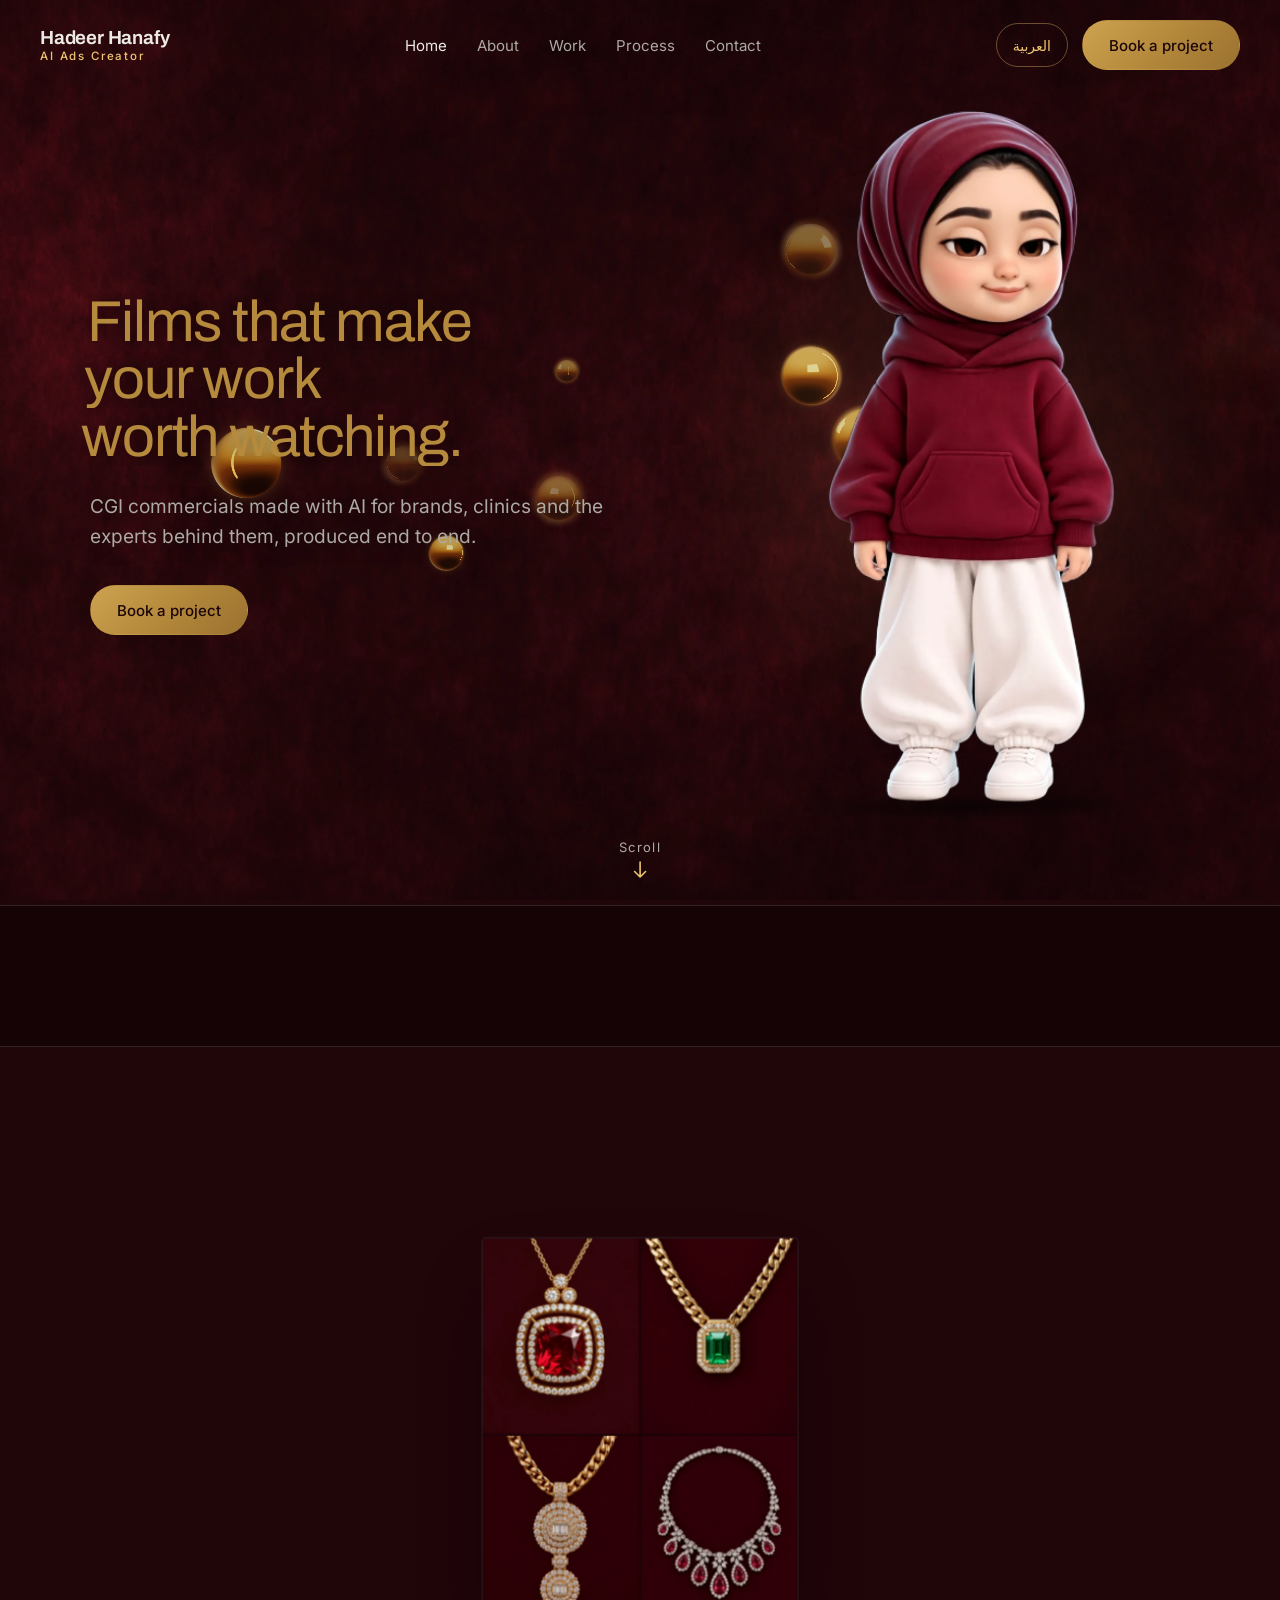
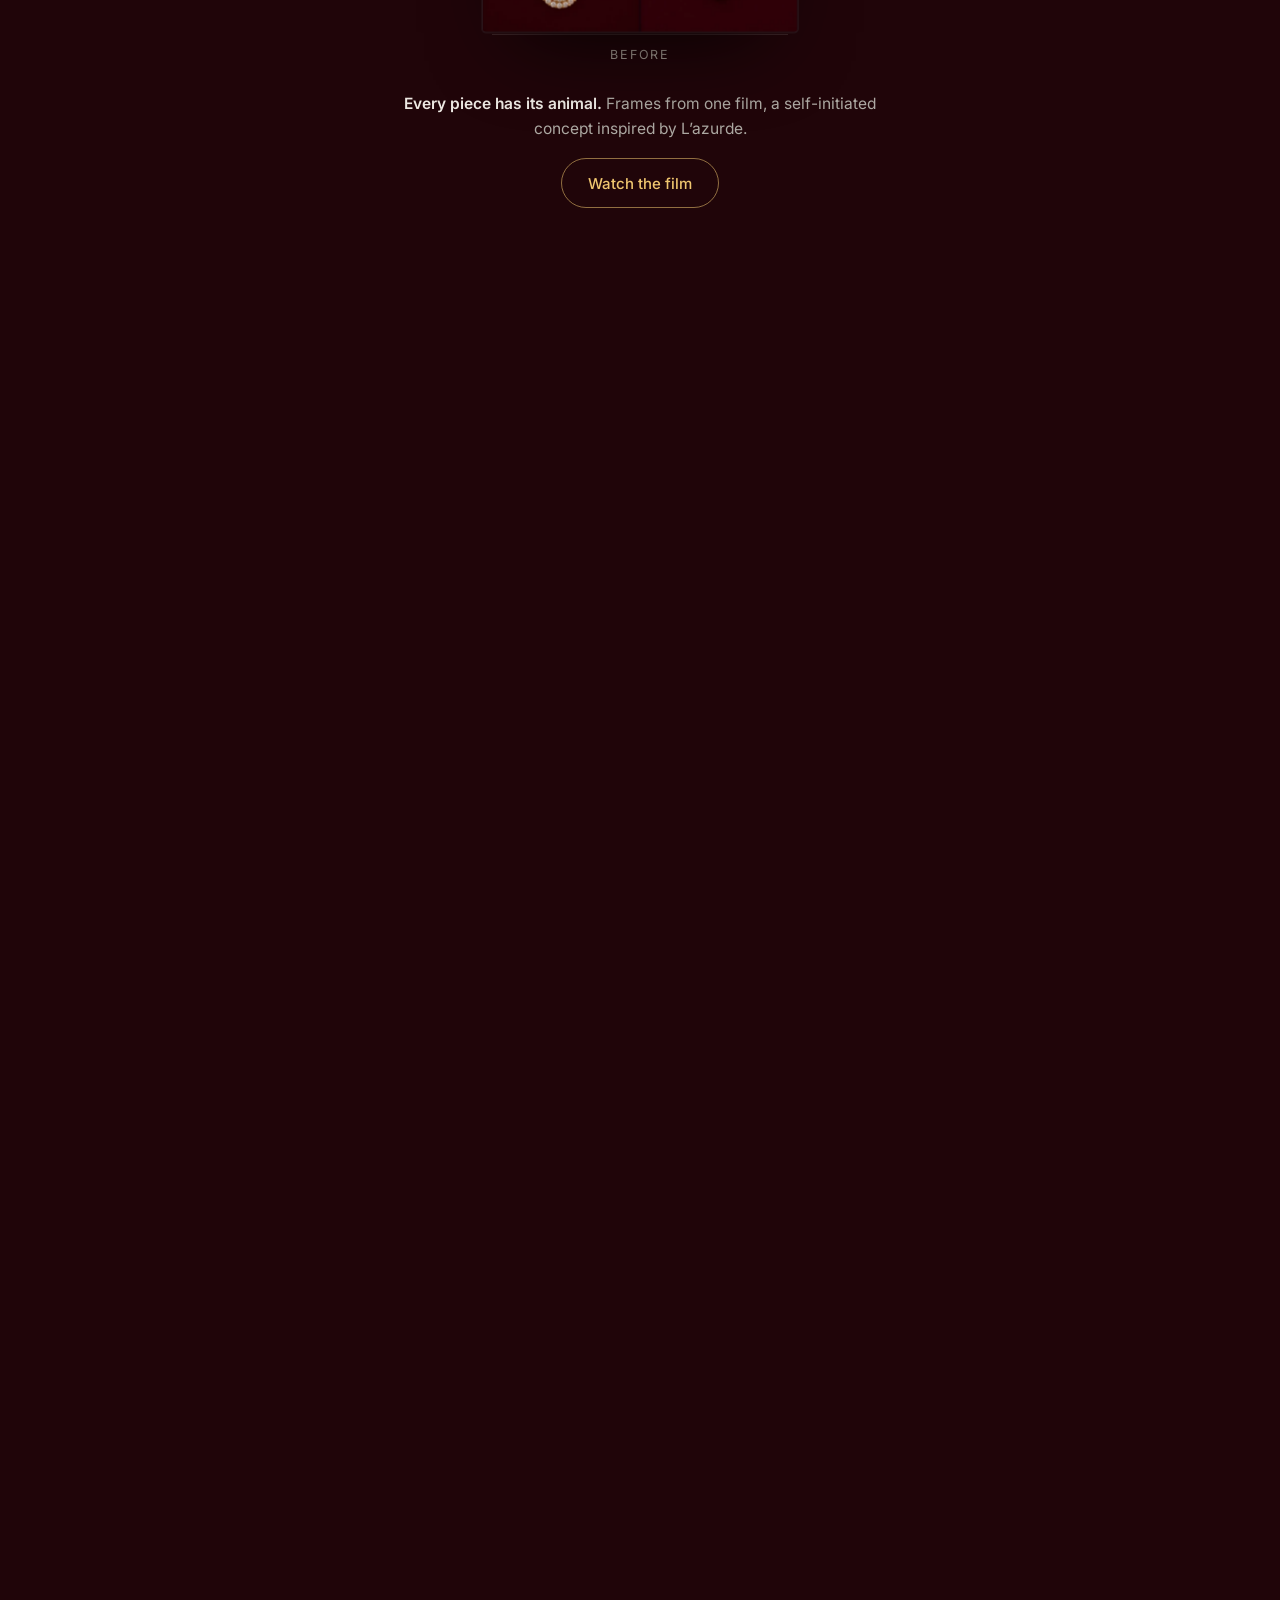
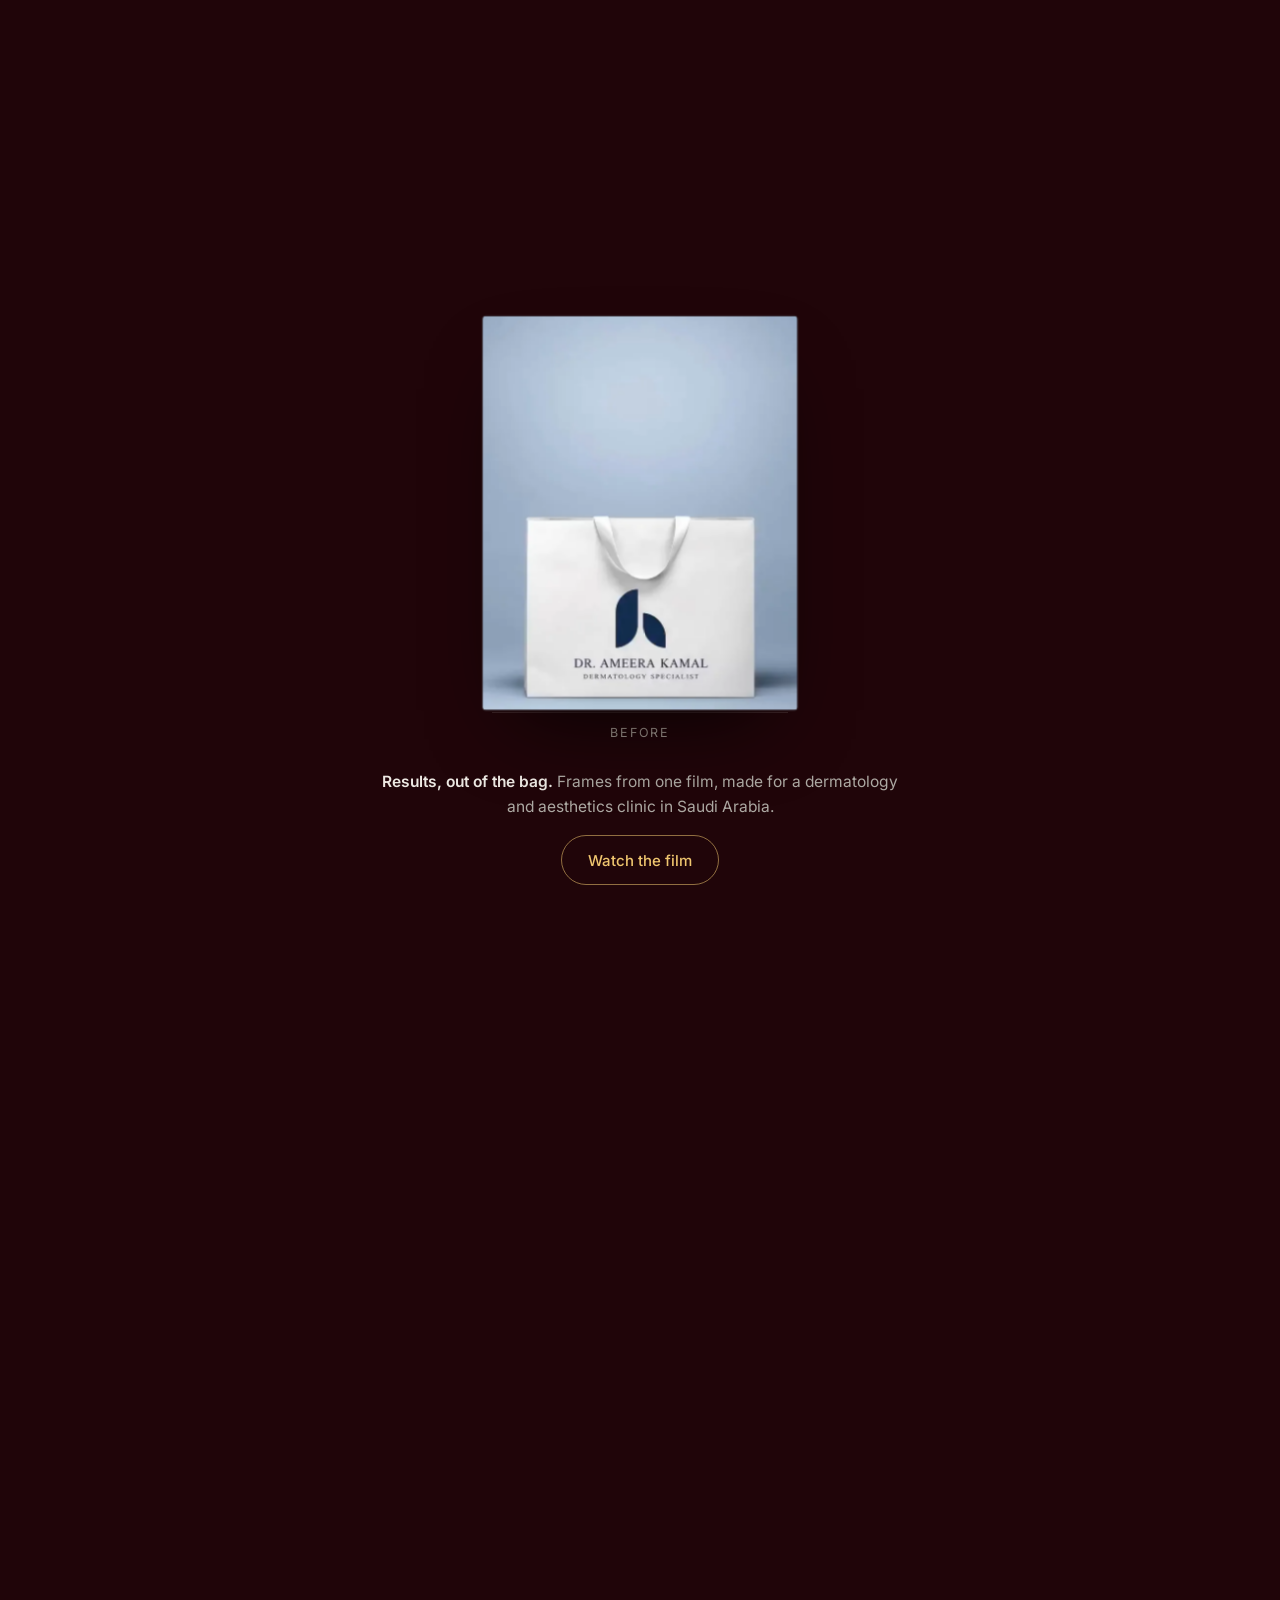
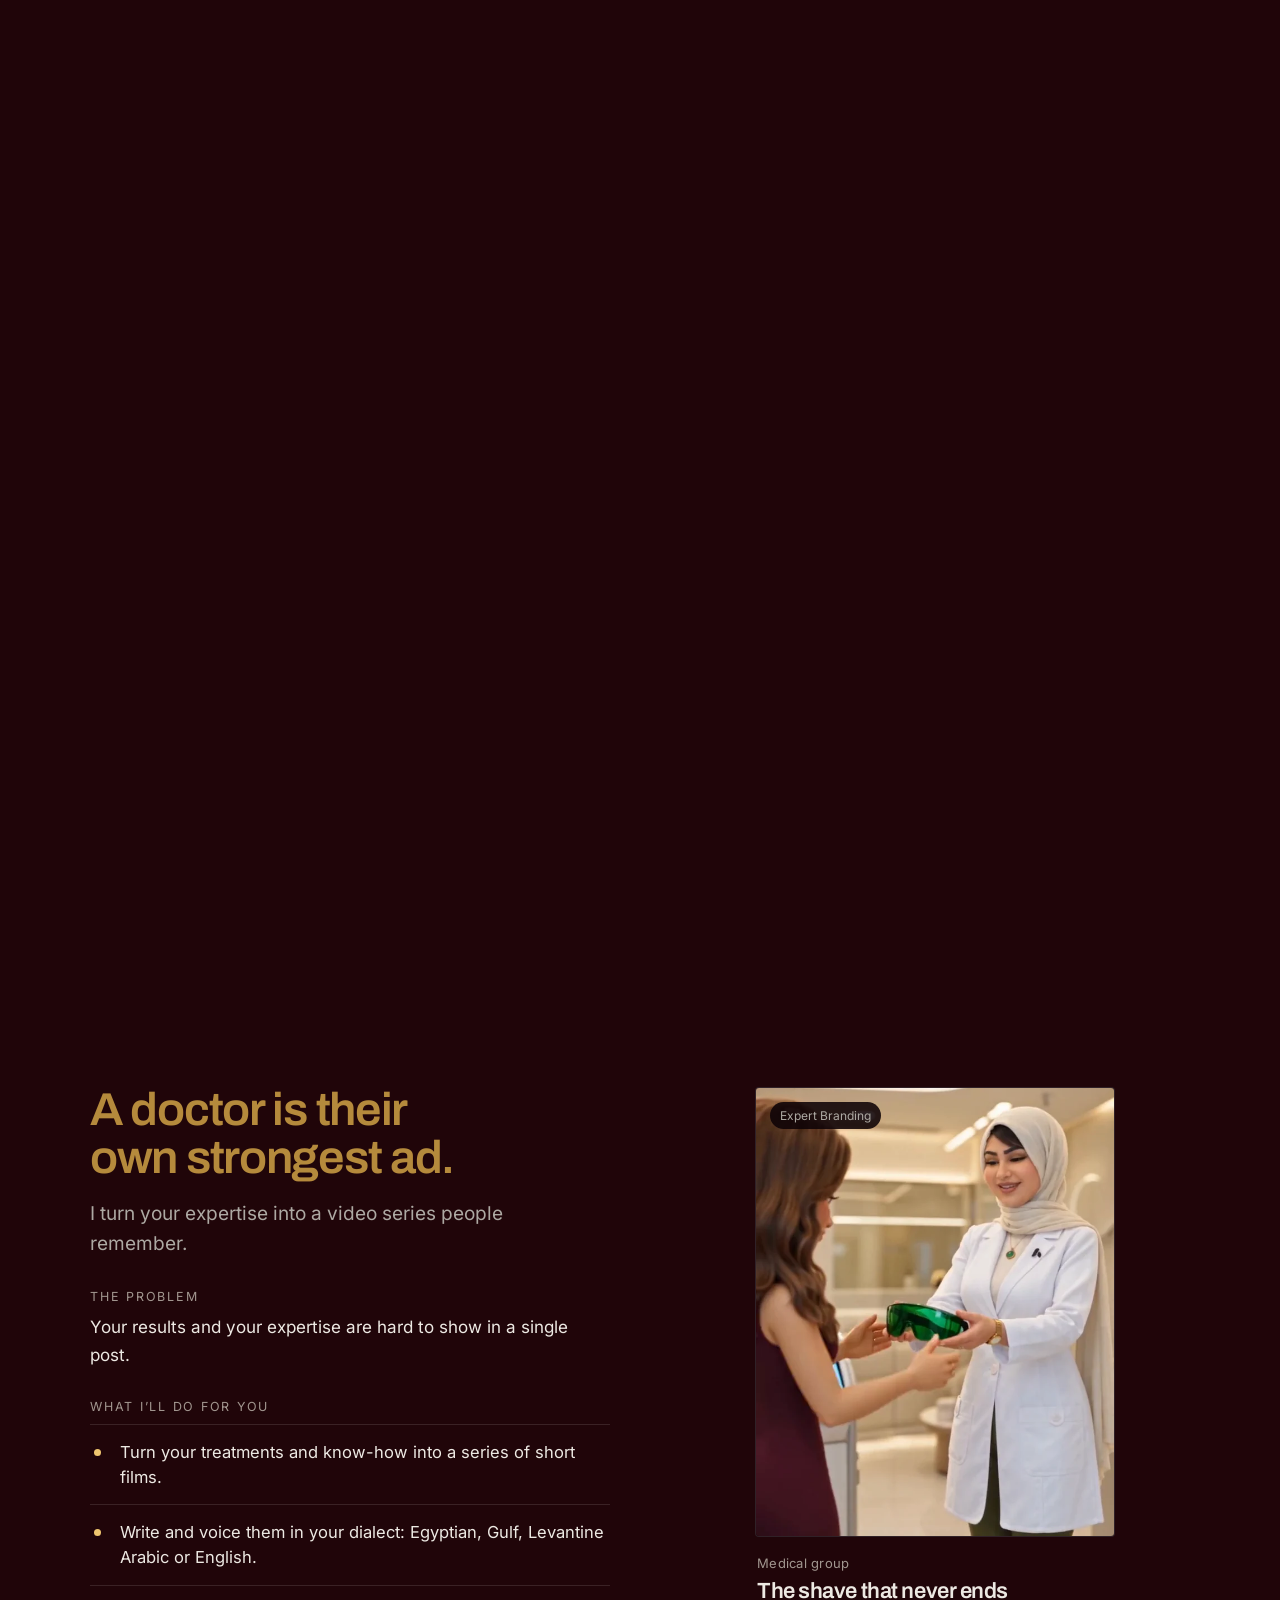
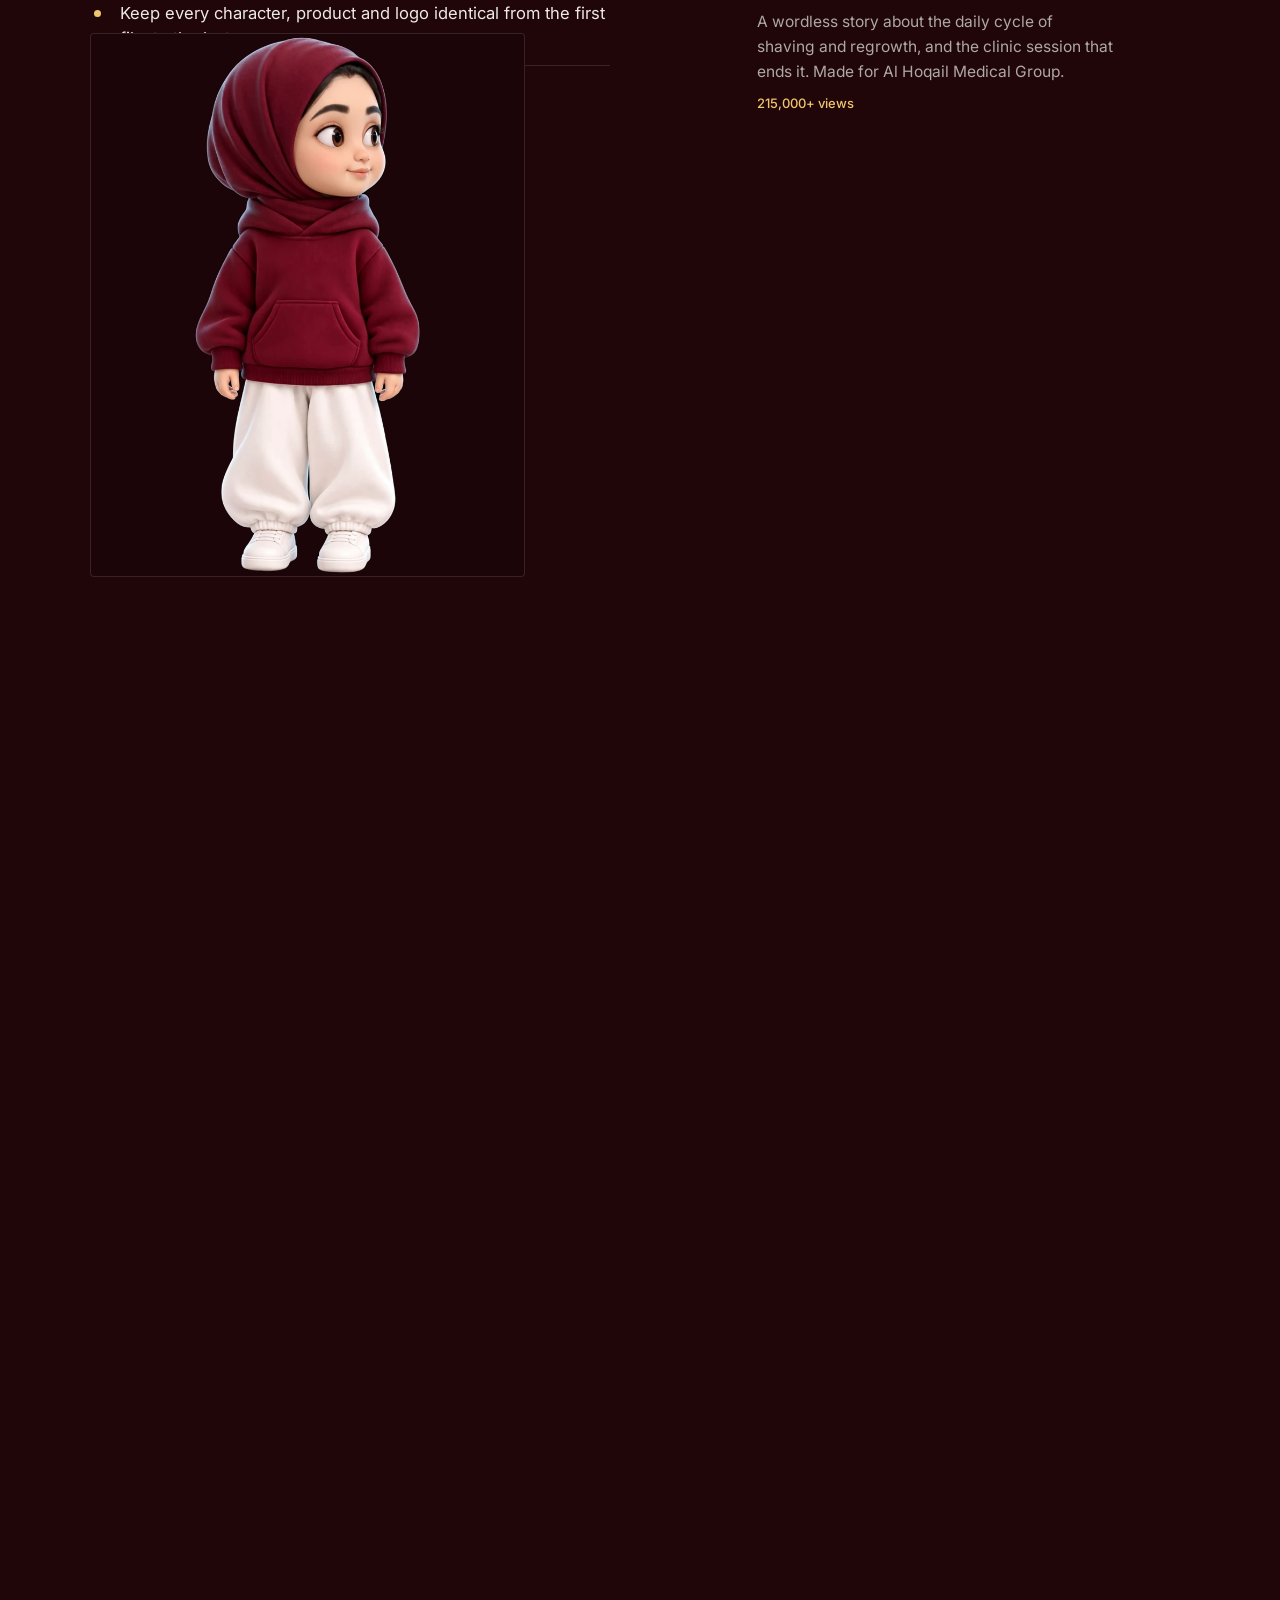
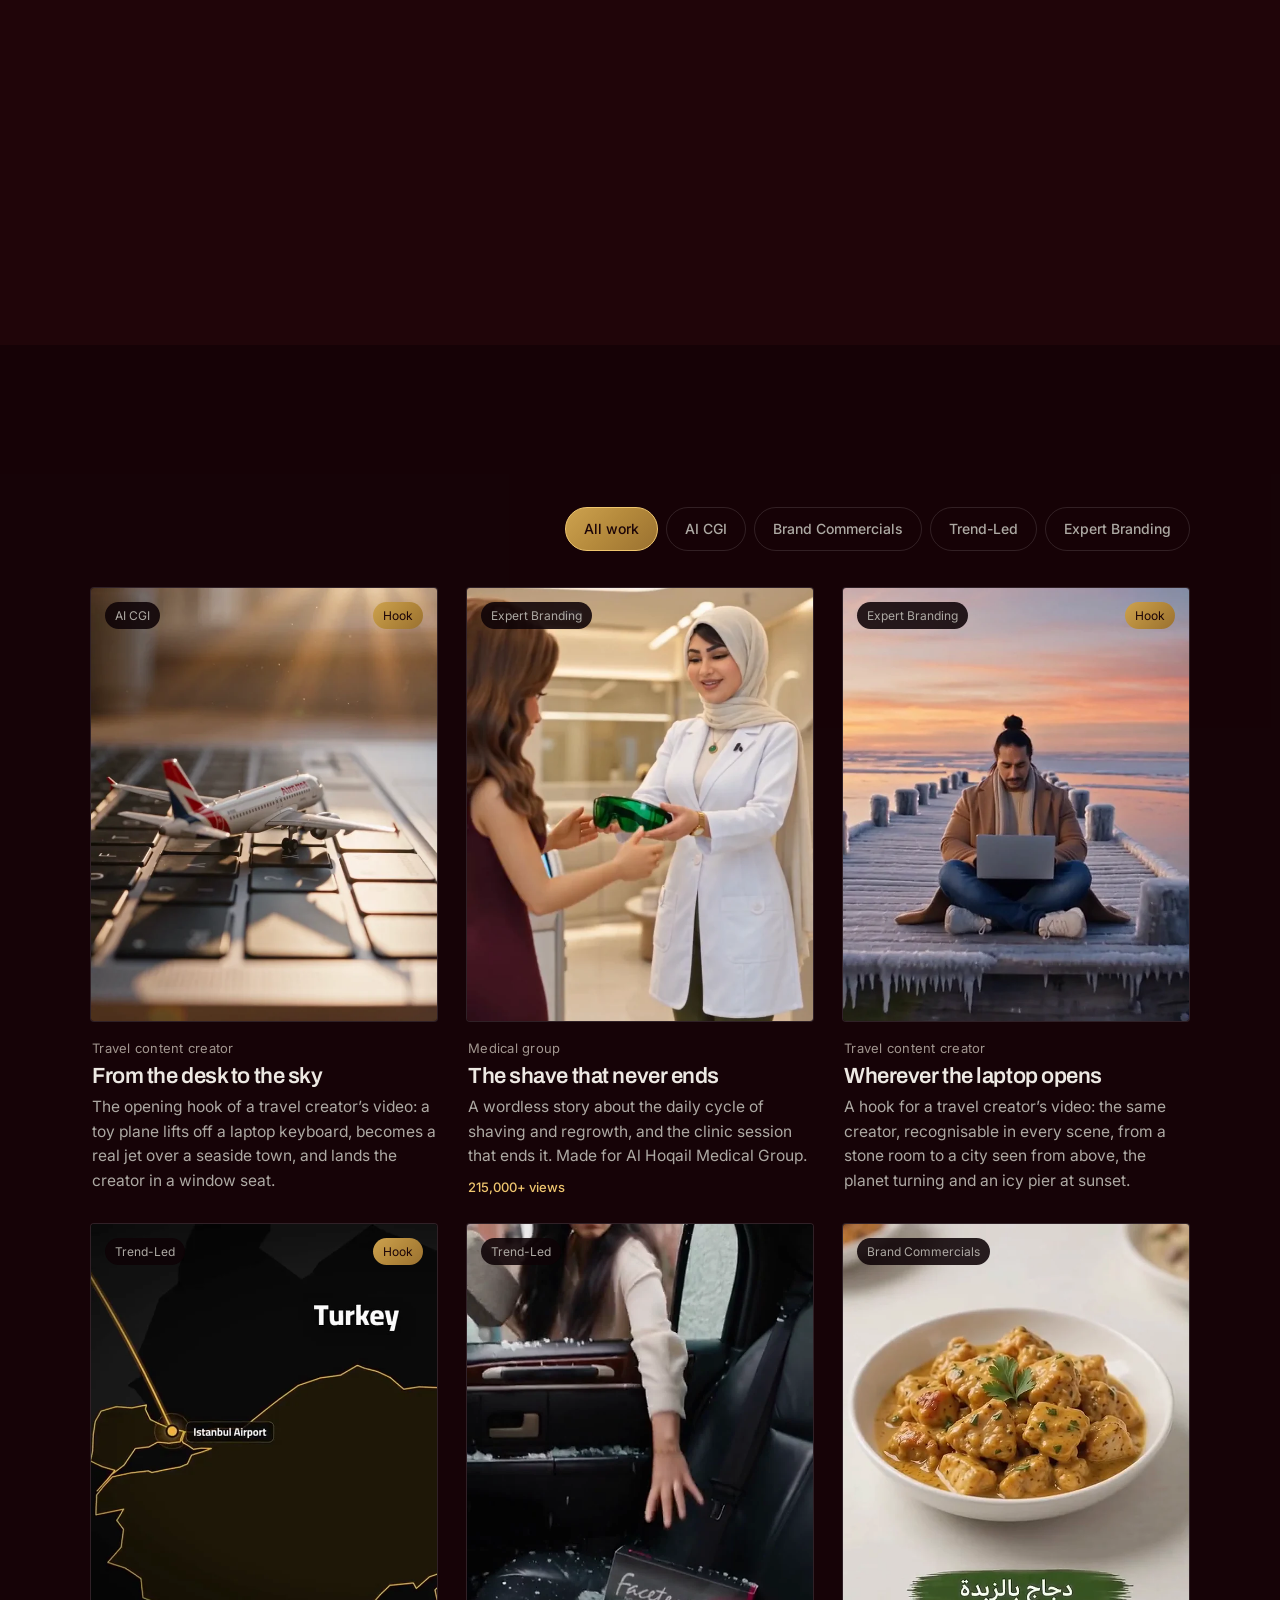
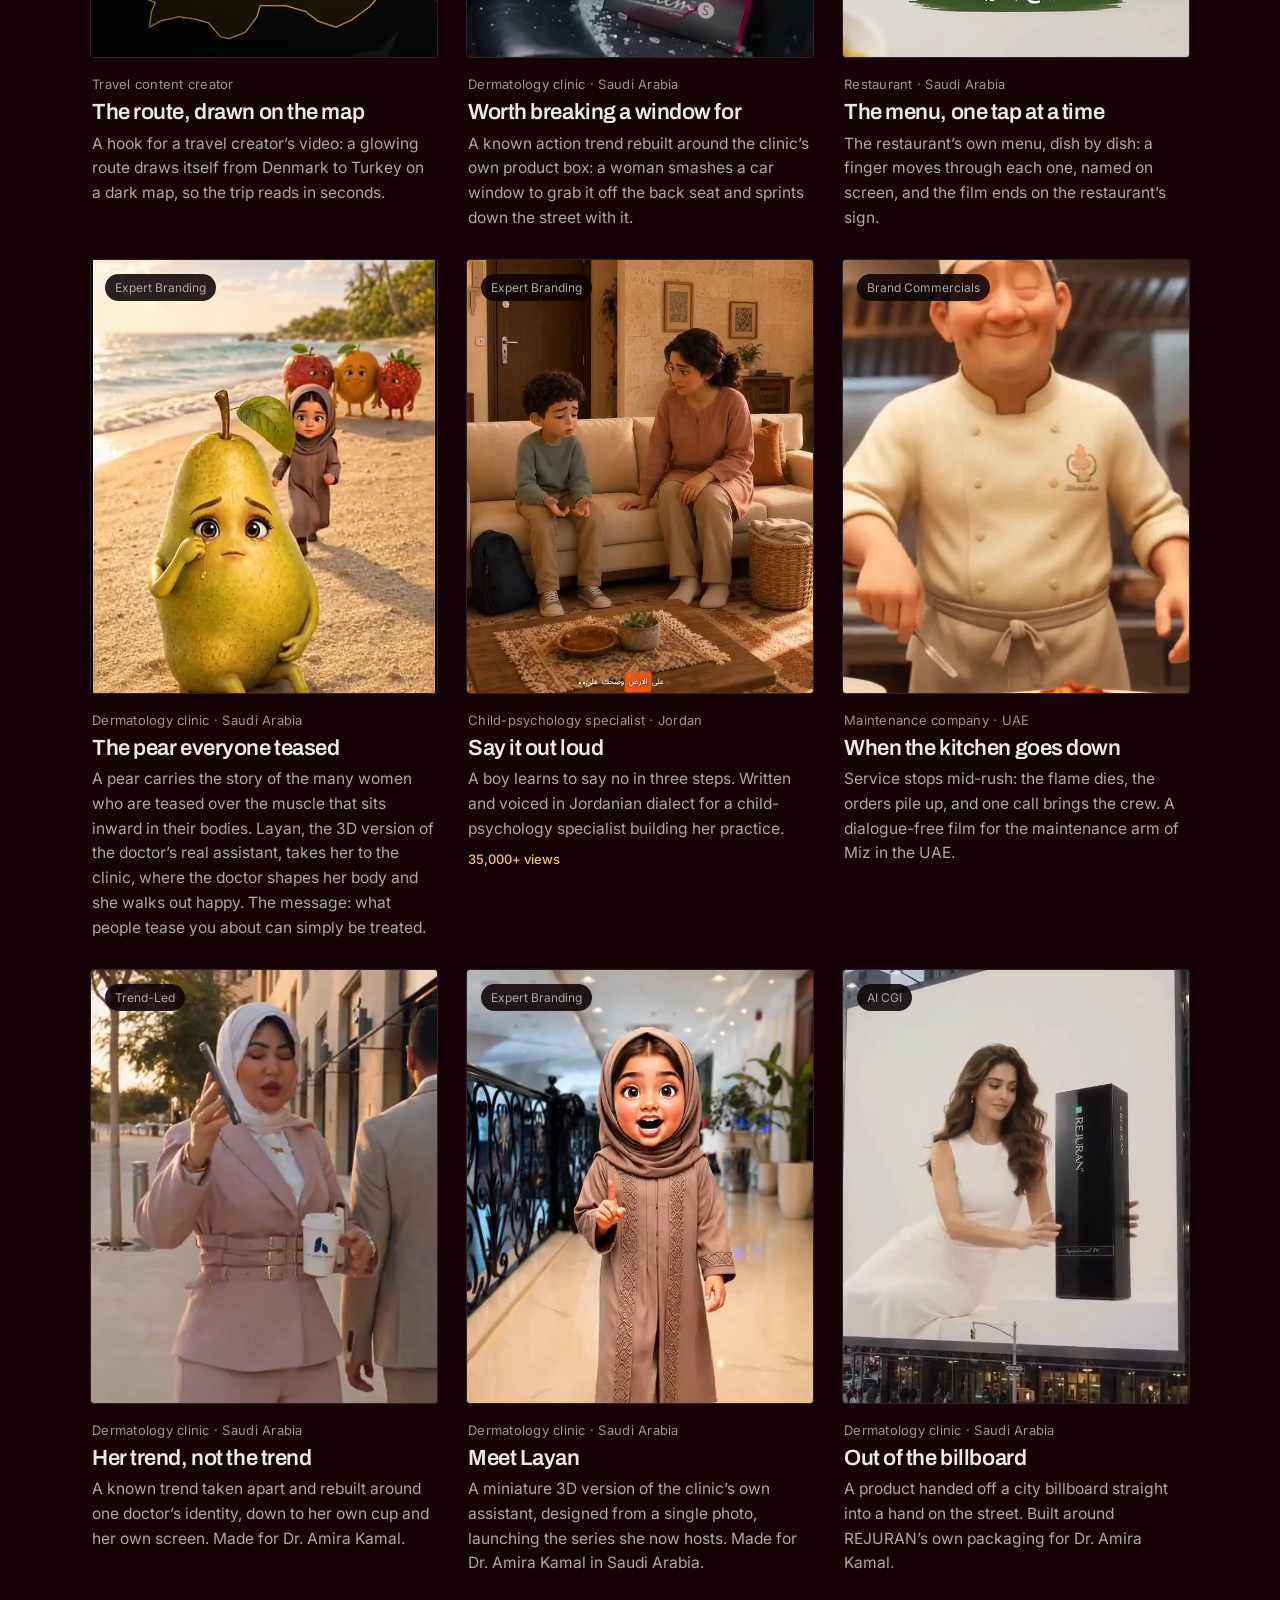
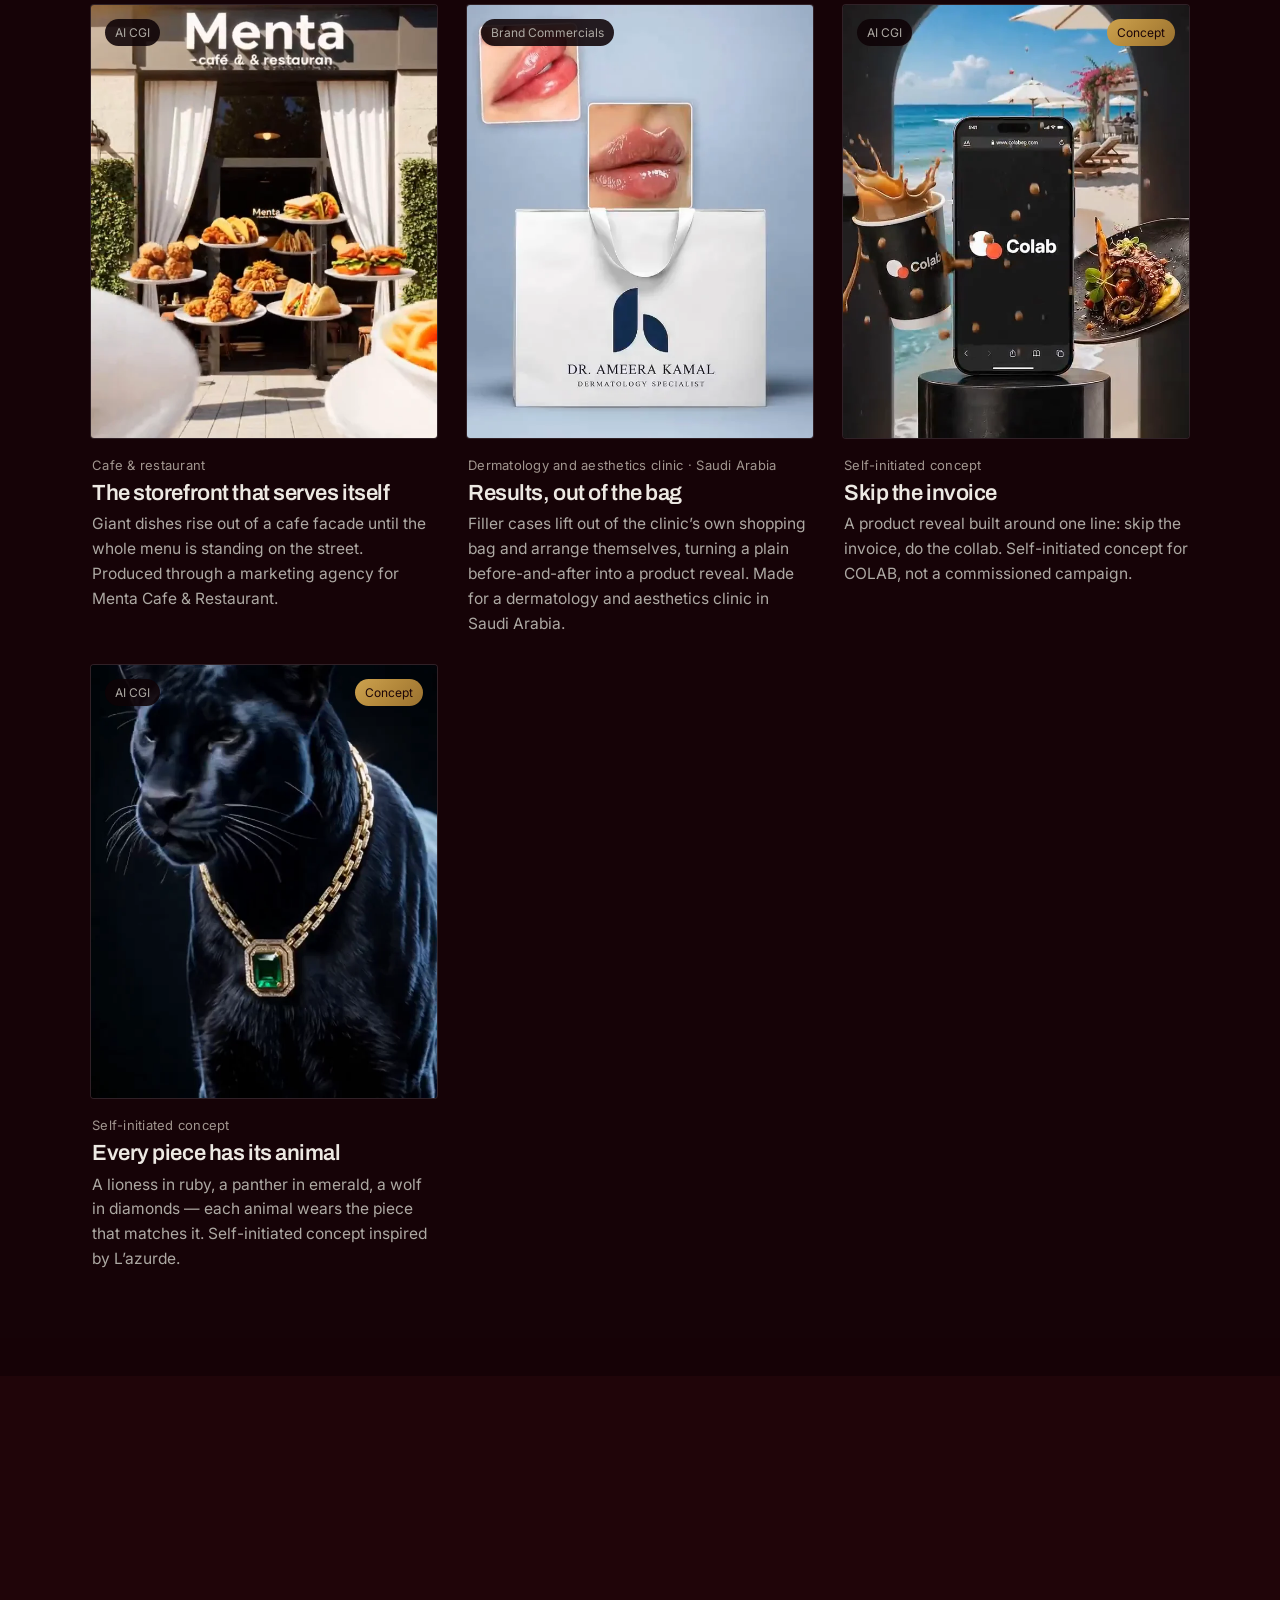
<file: index.html>
<!doctype html>
<html lang="en">
<head>
<meta charset="utf-8">
<meta name="viewport" content="width=device-width, initial-scale=1">
<title>Hadeer Hanafy — AI Ads Creator | CGI commercials made with AI</title>
<meta name="description" content="Hadeer Hanafy builds CGI commercials with AI — concept, characters, scenes, voice and final edit, produced end to end for brands, products and the experts behind them.">
<link rel="canonical" href="https://hadeerhanafy.com/">
<link rel="alternate" hreflang="en" href="https://hadeerhanafy.com/">
<link rel="alternate" hreflang="ar" href="https://hadeerhanafy.com/ar">
<link rel="alternate" hreflang="x-default" href="https://hadeerhanafy.com/">
<meta name="theme-color" content="#200509">
<meta property="og:type" content="website">
<meta property="og:url" content="https://hadeerhanafy.com/">
<meta property="og:title" content="Hadeer Hanafy — AI Ads Creator">
<meta property="og:description" content="CGI commercials, made with AI, built on one idea. Concept, characters, scenes, voice and final edit, produced end to end.">
<meta property="og:image" content="https://hadeerhanafy.com/assets/og-v2.jpg">
<meta property="og:image:width" content="1200">
<meta property="og:image:height" content="630">
<meta property="og:image:alt" content="Hadeer Hanafy, AI Ads Creator, with her 3D character">
<meta name="twitter:card" content="summary_large_image">
<meta name="twitter:title" content="Hadeer Hanafy — AI Ads Creator">
<meta name="twitter:description" content="CGI commercials, made with AI, built on one idea.">
<meta name="twitter:image" content="https://hadeerhanafy.com/assets/og-v2.jpg">
<link rel="icon" href="data:image/svg+xml,%3Csvg%20xmlns='http://www.w3.org/2000/svg'%20viewBox='0%200%2032%2032'%3E%3Crect%20width='32'%20height='32'%20rx='7'%20fill='%230A0A0A'/%3E%3Cpath%20d='M11%209v14M21%209v14M11%2016h10'%20stroke='%23EFC66F'%20stroke-width='2.6'%20stroke-linecap='round'/%3E%3C/svg%3E">
<link rel="preload" as="font" type="font/woff2" href="/assets/fonts/archivo-latin-4c18bb.woff2" crossorigin>
<link rel="preload" as="font" type="font/woff2" href="/assets/fonts/inter-latin-6ab57b.woff2" crossorigin>
<link rel="preload" as="image" href="/assets/char-sprite.webp" fetchpriority="high">
<script>document.documentElement.setAttribute('data-js','1');</script>
<link rel="stylesheet" href="/styles.css">
</head>
<body>
<a class="skip" href="#about">Skip to content</a>

<div id="hh-root" class="hh">
  <div class="site-bg" id="hh-bg" aria-hidden="true">
    <canvas class="fx-canvas" id="fx-back"></canvas>
    <span class="bg-vignette"></span>
  </div>

  <span class="progress-bar" id="hh-progress" aria-hidden="true"></span>
  <canvas class="fx-front" id="fx-front" aria-hidden="true"></canvas>

  <div class="float" id="hh-float" aria-hidden="true">
    <span class="float-glow"></span>
    <div class="char-tilt" id="hh-char2">
      <img class="char-base" src="/assets/hadeer-full.webp" alt="" width="430" height="1011" loading="lazy" decoding="async">
    </div>
  </div>

  <header class="nav" id="hh-nav">
    <a class="brand" href="#home"><span>Hadeer Hanafy</span><small>AI Ads Creator</small></a>
    <nav class="nav-links" aria-label="Sections">
      <a class="nav-link" href="#home" data-nav="home">Home</a>
      <a class="nav-link" href="#about" data-nav="about">About</a>
      <a class="nav-link" href="#work" data-nav="work">Work</a>
      <a class="nav-link" href="#process" data-nav="process">Process</a>
      <a class="nav-link" href="#contact" data-nav="contact">Contact</a>
    </nav>
    <div class="nav-end">
      <a class="lang" href="/ar" hreflang="ar" lang="ar">العربية</a>
      <button class="btn btn-solid" type="button" data-book>Book a project</button>
    </div>
  </header>

  <main>
    <section id="home" class="hero">
      <div class="wrap hero-grid">
        <div class="hero-copy">
          <h1 class="hero-title reveal"><span class="mask"><span>Films that make</span></span><span class="mask"><span><em>your work</em></span></span><span class="mask"><span>worth watching.</span></span></h1>
          <p class="hero-sub reveal">CGI commercials made with AI for brands, clinics and the experts behind them, produced end to end.</p>
          <div class="hero-cta reveal">
            <button class="btn btn-solid" type="button" data-book>Book a project</button>
          </div>
        </div>
        <div class="hero-char" id="hero-char">
          <span class="glow" aria-hidden="true"></span>
          <div class="stage3d" id="stage3d">
            <div class="char3d">
              <span class="floor-shadow" aria-hidden="true"></span>
              <div class="sprite" id="hh-sprite" role="img" aria-label="Hadeer Hanafy's 3D character, following the cursor"></div>
            </div>
          </div>
        </div>
      </div>
      <a class="scroll-cue" href="#numbers">Scroll
        <svg width="14" height="18" viewBox="0 0 14 18" fill="none" aria-hidden="true"><path d="M7 1v15M1.5 10.5 7 16l5.5-5.5" stroke="currentColor" stroke-width="1.6" stroke-linecap="round" stroke-linejoin="round"></path></svg>
      </a>
    </section>

    <section id="numbers" class="numbers" aria-label="In numbers">
      <div class="wrap">
        <div class="numbers-row reveal">
          <div class="stat"><strong>4</strong><span>countries</span></div>
          <div class="stat"><strong>215K+</strong><span>views on a single ad</span></div>
          <div class="stat"><strong>60+</strong><span>videos in a single series</span></div>
        </div>
      </div>
    </section>

    <section id="story" class="ba" aria-labelledby="ba-title">
      <div class="ba-track">
        <div class="ba-stage">
          <div class="wrap">
            <div class="ba-head">
              <div class="ch reveal"><span class="ch-num">→</span><span>Before / After</span></div>
              <h2 class="h2 reveal" id="ba-title"><span class="mask"><span>One product. A whole film.</span></span></h2>
            </div>
            <div class="ba-board">
              <figure class="ba-before"><img src="/assets/ba-jw-pieces.webp" alt="The four pieces of jewelry on their own: a ruby pendant, an emerald pendant, a diamond chain and a ruby necklace" width="640" height="800" loading="lazy" decoding="async"></figure>
              <p class="ba-lab ba-lab-before">Before</p>
              <p class="ba-lab ba-lab-after l">After</p>
              <p class="ba-lab ba-lab-after r" aria-hidden="true">After</p>
              <div class="ba-after">
              <figure class="ba-shot s1"><img src="/assets/ba-jw-1.webp" alt="A lioness wearing the ruby pendant" width="400" height="500" loading="lazy" decoding="async"></figure>
              <figure class="ba-shot s2"><img src="/assets/ba-jw-2.webp" alt="A black panther wearing the emerald pendant" width="400" height="500" loading="lazy" decoding="async"></figure>
              <figure class="ba-shot s3"><img src="/assets/ba-jw-3.webp" alt="A tiger wearing the diamond chain" width="400" height="500" loading="lazy" decoding="async"></figure>
              <figure class="ba-shot s4"><img src="/assets/ba-jw-4.webp" alt="A white wolf wearing the ruby necklace" width="400" height="500" loading="lazy" decoding="async"></figure>
              </div>
            </div>
            <div class="ba-foot">
              <p class="ba-cap"><strong>Every piece has its animal.</strong> Frames from one film, a self-initiated concept inspired by L’azurde.</p>
              <button class="btn btn-line ba-watch" type="button" data-film="/assets/w10.mp4">Watch the film</button>
            </div>
          </div>
        </div>
      </div>
    </section>

    <section class="ba" aria-labelledby="ba-title-2">
      <div class="ba-track">
        <div class="ba-stage">
          <div class="wrap">
            <div class="ba-head">
              <div class="ch reveal"><span class="ch-num">→</span><span>Before / After</span></div>
              <h2 class="h2 reveal" id="ba-title-2"><span class="mask"><span>Another product, another film.</span></span></h2>
            </div>
            <div class="ba-board">
              <figure class="ba-before"><img src="/assets/ba-before.webp" alt="The starting point: a plain shopping bag against a pale blue backdrop" width="640" height="800" loading="lazy" decoding="async"></figure>
              <p class="ba-lab ba-lab-before">Before</p>
              <p class="ba-lab ba-lab-after l">After</p>
              <p class="ba-lab ba-lab-after r" aria-hidden="true">After</p>
              <div class="ba-after">
              <figure class="ba-shot s1"><img src="/assets/ba-1.webp" alt="A result photo lifts out of the shopping bag" width="400" height="500" loading="lazy" decoding="async"></figure>
              <figure class="ba-shot s2"><img src="/assets/ba-2.webp" alt="Two result photos lined up above the bag" width="400" height="500" loading="lazy" decoding="async"></figure>
              <figure class="ba-shot s3"><img src="/assets/ba-3.webp" alt="A third result photo flies out of the bag" width="400" height="500" loading="lazy" decoding="async"></figure>
              <figure class="ba-shot s4"><img src="/assets/ba-4.webp" alt="All three results arranged above the bag" width="400" height="500" loading="lazy" decoding="async"></figure>
              </div>
            </div>
            <div class="ba-foot">
              <p class="ba-cap"><strong>Results, out of the bag.</strong> Frames from one film, made for a dermatology and aesthetics clinic in Saudi Arabia.</p>
              <button class="btn btn-line ba-watch" type="button" data-film="/assets/w8.mp4">Watch the film</button>
            </div>
          </div>
        </div>
      </div>
    </section>

    <section id="audience" class="chap">
      <div class="wrap">
        <div class="ch reveal"><span class="ch-num">→</span><span>Audience</span></div>
        <h2 class="h2 reveal"><span class="mask"><span>Who it’s for.</span></span></h2>

        <div class="seg reveal" role="tablist" aria-label="Who it’s for">
          <button class="seg-btn" type="button" role="tab" id="aud-tab-clinics" aria-controls="aud-panel-clinics" aria-selected="true">Clinics &amp; doctors</button>
          <button class="seg-btn" type="button" role="tab" id="aud-tab-brands" aria-controls="aud-panel-brands" aria-selected="false" tabindex="-1">Brands &amp; products</button>
          <button class="seg-btn" type="button" role="tab" id="aud-tab-creators" aria-controls="aud-panel-creators" aria-selected="false" tabindex="-1">Creators &amp; experts</button>
        </div>

        <div class="aud-panel" role="tabpanel" id="aud-panel-clinics" aria-labelledby="aud-tab-clinics">
          <div class="aud-copy">
            <h3 class="aud-title">A doctor is their own strongest ad.</h3>
            <p class="aud-lead">I turn your expertise into a video series people remember.</p>
            <p class="aud-label">The problem</p>
            <p class="aud-problem">Your results and your expertise are hard to show in a single post.</p>
            <p class="aud-label">What I’ll do for you</p>
            <ul class="aud-list">
              <li>Turn your treatments and know-how into a series of short films.</li>
              <li>Write and voice them in your dialect: Egyptian, Gulf, Levantine Arabic or English.</li>
              <li>Keep every character, product and logo identical from the first film to the last.</li>
            </ul>
          </div>
          <div class="aud-example" data-film="/assets/w1.mp4"></div>
        </div>

        <div class="aud-panel" role="tabpanel" id="aud-panel-brands" aria-labelledby="aud-tab-brands" hidden>
          <div class="aud-copy">
            <h3 class="aud-title">Your product doesn’t need a shoot day.</h3>
            <p class="aud-lead">It needs an idea. I build the whole film around it.</p>
            <p class="aud-label">The problem</p>
            <p class="aud-problem">A product needs a reason to be watched, not only a clean shot.</p>
            <p class="aud-label">What I’ll do for you</p>
            <ul class="aud-list">
              <li>Find the one moment that stops the scroll in the first second or two.</li>
              <li>Build the film around your own packaging and logo.</li>
              <li>Deliver it ready to post, with voice, edit and captions.</li>
            </ul>
          </div>
          <div class="aud-example" data-film="/assets/w3.mp4"></div>
        </div>

        <div class="aud-panel" role="tabpanel" id="aud-panel-creators" aria-labelledby="aud-tab-creators" hidden>
          <div class="aud-copy">
            <h3 class="aud-title">Your story, made to be watched and saved.</h3>
            <p class="aud-lead">I turn what you know into a short film in your own voice.</p>
            <p class="aud-label">The problem</p>
            <p class="aud-problem">You know the subject. The hard part is making it look and sound like you.</p>
            <p class="aud-label">What I’ll do for you</p>
            <ul class="aud-list">
              <li>Script and voice it in the dialect your audience actually speaks.</li>
              <li>Rebuild a trend around your identity instead of copying it.</li>
              <li>Keep your look and voice consistent across a whole series.</li>
            </ul>
          </div>
          <div class="aud-example" data-film="/assets/w11.mp4"></div>
        </div>
      </div>
    </section>

    <section id="about" class="chap">
      <div class="wrap about-grid">
        <div class="portrait par">
          <img class="portrait-char" src="/assets/about-look.webp" loading="lazy" decoding="async" alt="Hadeer Hanafy's 3D character" width="520" height="650">
        </div>
        <div>
          <div class="ch reveal"><span class="ch-num">02</span><span>About</span></div>
          <span class="rule reveal"></span>
          <h2 class="h2 reveal"><span class="mask"><span>Every product can be the hero of a story.</span></span></h2>
          <p class="lead reveal">I build CGI commercials with AI — not stock 3D, not templates. Each film is designed around the brand it belongs to.</p>
          <p class="body reveal">The idea leads and the tools follow it. I take a product, a service or a person and turn it into a visual idea and a short story: hook, script, characters, references, scene generation, identity and motion review, voice, edit and captions.</p>
          <dl class="facts reveal">
            <div class="fact"><dt>From one product link</dt><dd>A full content package, scripted, generated and edited — up to 20 films</dd></div>
            <div class="fact"><dt>From one photo</dt><dd>Storyboard, characters, motion control and any trend format</dd></div>
            <div class="fact"><dt>Voice</dt><dd>Arabic in Egyptian, Gulf and Levantine dialects, plus English, with one consistent voice signature</dd></div>
            <div class="fact"><dt>Identity locking</dt><dd>The same face, product and logo held steady across a whole series</dd></div>
            <div class="fact"><dt>Always current</dt><dd>A system that surfaces every new tool, model and trend the day it lands</dd></div>
            <div class="fact"><dt>Client handling</dt><dd>Three years in sales and client service at a telecom operator: reading a brief, managing expectations, following through</dd></div>
            <div class="fact"><dt>Websites</dt><dd>Animated 3D sites, designed and built end to end. This one is mine.</dd></div>
          </dl>

          <div class="stats reveal">
            <div class="stat"><strong>60+</strong><span>films delivered to a single clinic group, and counting</span></div>
            <div class="stat"><strong>215K+</strong><span>views on one dialogue-free film</span></div>
            <div class="stat"><strong>4</strong><span>countries: Egypt, Saudi Arabia, Jordan, UAE</span></div>
          </div>

          <p class="body reveal">New tools ship every week in this field. I track them as they land and turn them into things a brand can actually buy — a longer series from one link, a character that holds its face across twenty scenes, a trend rebuilt around a brand in a day. This site is one of them: the 3D character, the motion and the films in it are all built by me.</p>

          <div class="tools reveal">
            <div class="tools-head">
              <h3>Toolkit</h3>
              <p>The idea leads and the tools follow it. Each shot goes to the engine that renders it best.</p>
            </div>
            <ul class="tool-list">
              <li>Higgsfield</li><li>Claude</li><li>ChatGPT</li><li>Flow</li><li>OmniFlash</li><li>Grok</li>
              <li>Kling</li><li>Seedance</li><li>Veo 3</li><li>Runway</li><li>Midjourney</li>
              <li>Nano Banana</li><li>Freepik</li><li>ElevenLabs</li><li>HeyGen</li>
            </ul>
          </div>
        </div>
      </div>
    </section>

    <section id="work" class="chap sand">
      <div class="wrap">
        <div class="work-head">
          <div>
            <div class="ch reveal"><span class="ch-num">03</span><span>Work</span></div>
            <h2 class="h2 reveal"><span class="mask"><span>Selected work.</span></span></h2>
          </div>
          <div class="chips" id="hh-filters" role="group" aria-label="Filter work"></div>
        </div>
        <div class="grid" id="hh-grid"></div>
      </div>
    </section>

    <section id="process" class="chap">
      <div class="wrap">
        <div class="ch reveal"><span class="ch-num">04</span><span>Process</span></div>
        <h2 class="h2 reveal"><span class="mask"><span>Four steps. You approve each one.</span></span></h2>
        <ol class="proc">
          <li class="proc-step tilt reveal">
            <span class="proc-n">1</span>
            <h3>Tell me the idea and the product</h3>
            <p>The client, the product and the one moment that should stop the scroll.</p>
          </li>
          <li class="proc-step gate tilt reveal">
            <span class="proc-pill">You approve</span>
            <span class="proc-n">2</span>
            <h3>I send the direction</h3>
            <p>The idea, the hook and the visual look. Nothing moves on until you approve it.</p>
            <p class="proc-get"><strong>You get:</strong> concept directions and the opening hook</p>
          </li>
          <li class="proc-step tilt reveal">
            <span class="proc-n">3</span>
            <h3>I build the scenes</h3>
            <p>Script, characters, generation, voice and dialect, checked until faces, products and logos hold steady.</p>
            <p class="proc-get"><strong>You get:</strong> script, characters and locked scenes</p>
          </li>
          <li class="proc-step tilt reveal">
            <span class="proc-n">4</span>
            <h3>Edit, delivery and a round of revisions</h3>
            <p>Editing, sound and captions, then a round of changes on your notes until it is ready to post.</p>
            <p class="proc-get"><strong>You get:</strong> the final film and caption</p>
          </li>
        </ol>
        <p class="proc-note reveal">Every step is approved before the next.</p>
      </div>
    </section>

    <section id="difference" class="chap sand">
      <div class="wrap">
        <div class="ch reveal"><span class="ch-num">→</span><span>The difference</span></div>
        <h2 class="h2 reveal"><span class="mask"><span>Not just a button press.</span></span></h2>
        <p class="body reveal">The tool makes the shots. The direction around it makes the film.</p>
        <div class="vs">
          <article class="vs-card tilt reveal">
            <h3>An AI tool on its own</h3>
            <ul>
              <li>Beautiful, separate shots</li>
              <li>The face and the product change between scenes</li>
              <li>No story holding them together</li>
            </ul>
          </article>
          <article class="vs-card vs-me tilt reveal">
            <h3>Me, with the tool</h3>
            <ul>
              <li>An idea and a hook</li>
              <li>A character who stays the same</li>
              <li>The right dialect</li>
              <li>Editing and rhythm</li>
              <li>Revisions on your notes</li>
            </ul>
          </article>
        </div>
      </div>
    </section>

    <section id="packages" class="chap">
      <div class="wrap">
        <div class="ch reveal"><span class="ch-num">→</span><span>Ways to work</span></div>
        <h2 class="h2 reveal"><span class="mask"><span>Three ways to work together.</span></span></h2>
        <div class="pack">
          <article class="pack-card tilt reveal">
            <h3>A single film</h3>
            <p>One idea, made into one finished film.</p>
            <ul>
              <li>Concept, hook and script</li>
              <li>Voice in your dialect, edit and captions</li>
              <li>A round of revisions on your notes</li>
            </ul>
          </article>
          <article class="pack-card tilt reveal">
            <h3>A campaign</h3>
            <p>A set of films built around one product or story.</p>
            <ul>
              <li>The same characters and look in every film</li>
              <li>From one product link, up to 20 films</li>
              <li>Hooks and formats planned together</li>
            </ul>
          </article>
          <article class="pack-card tilt reveal">
            <h3>A monthly retainer</h3>
            <p>A steady flow of films for one brand.</p>
            <ul>
              <li>One character, one look, one voice, month after month</li>
              <li>New tools and trends turned into formats for your brand</li>
              <li>60+ films delivered to a single clinic group</li>
            </ul>
          </article>
        </div>
        <div class="pack-note reveal">
          <p>Every project is quoted in US dollars, after you tell me what you need.</p>
          <button class="btn btn-solid" type="button" data-book>Book a project</button>
        </div>
      </div>
    </section>

    <section id="faq" class="chap sand">
      <div class="wrap">
        <div class="ch reveal"><span class="ch-num">→</span><span>Questions</span></div>
        <h2 class="h2 reveal"><span class="mask"><span>Before you book.</span></span></h2>
        <div class="faq reveal">
          <details>
            <summary>What do I need to send?</summary>
            <p>A product link or one photo is enough to start, plus a line on who it is for. I ask for the rest at the first step.</p>
          </details>
          <details>
            <summary>Which languages and dialects do you write in?</summary>
            <p>Arabic in Egyptian, Gulf and Levantine dialects, and English, with one consistent voice across the whole series.</p>
          </details>
          <details>
            <summary>Will the film use a real face or a character?</summary>
            <p>Characters can be designed from a single photo, and a face, product or logo is locked so it stays the same across a whole series.</p>
          </details>
          <details>
            <summary>How many rounds of revisions are there?</summary>
            <p>A round of revisions on your notes comes with the final edit.</p>
          </details>
          <details>
            <summary>How long does it take?</summary>
            <p>It depends on the length and on how many films you need. Put your deadline in the booking form and I will tell you what fits.</p>
          </details>
        </div>
      </div>
    </section>

    <section id="contact" class="contact">
      <div class="wrap">
        <div class="ch reveal"><span class="ch-num">05</span><span>Contact</span></div>
        <h2 class="h2 reveal contact-title"><span class="mask"><span>Ready to turn your idea into a film?</span></span></h2>
        <div class="contact-row reveal">
          <button class="btn btn-solid" type="button" data-book>Book a project</button>
        </div>
        <p class="contact-alt">Or write to me directly: <a href="https://instagram.com/hadeerhanafy17" target="_blank" rel="noopener">Instagram</a><span>·</span><a href="mailto:hadeerhanafy17@gmail.com">Email</a><span>·</span><a href="https://wa.me/201279307336" target="_blank" rel="noopener">WhatsApp</a></p>
        <footer class="footer">
          <span>© 2026 Hadeer Hanafy</span>
          <span>Hadeer Hanafy | AI Ads Creator</span>
        </footer>
      </div>
    </section>
  </main>

  <!-- lightbox -->
  <div class="lightbox" id="hh-lightbox" role="dialog" aria-modal="true" aria-label="Film player" tabindex="-1" hidden>
    <button class="lightbox-close" type="button" aria-label="Close" id="hh-lb-close">
      <svg width="16" height="16" viewBox="0 0 16 16" fill="none" aria-hidden="true"><path d="M3 3l10 10M13 3L3 13" stroke="currentColor" stroke-width="1.8" stroke-linecap="round"></path></svg>
    </button>
    <video id="hh-player" controls playsinline preload="metadata"></video>
    <p class="lightbox-cap" id="hh-lb-cap"></p>
  </div>

  <!-- booking modal -->
  <button class="scrim" type="button" aria-label="Close the booking form" id="hh-scrim" hidden></button>
  <div id="hh-modal" class="modal" role="dialog" aria-modal="true" aria-labelledby="hh-modal-title" tabindex="-1" hidden>
    <div class="modal-head">
      <h2 id="hh-modal-title" class="modal-title">Book a project</h2>
      <button class="close" type="button" aria-label="Close" data-close-modal>
        <svg width="16" height="16" viewBox="0 0 16 16" fill="none" aria-hidden="true"><path d="M3 3l10 10M13 3L3 13" stroke="currentColor" stroke-width="1.8" stroke-linecap="round"></path></svg>
      </button>
    </div>

    <div id="hh-step-form">
      <p class="modal-sub">Tell me about the brand and the idea. I’ll reply with a concept direction.</p>
      <div class="form">
        <div class="row2">
          <div class="field">
            <label for="bk-name">Your name</label>
            <input id="bk-name" class="input" type="text" autocomplete="name">
          </div>
          <div class="field">
            <label for="bk-contact">Email</label>
            <input id="bk-contact" class="input" type="email" autocomplete="email">
          </div>
        </div>
        <div class="field">
          <label for="bk-phone">WhatsApp or Telegram <span class="opt">optional</span></label>
          <input id="bk-phone" class="input" type="text" inputmode="tel" autocomplete="tel">
        </div>
        <div class="field">
          <label for="bk-brand">Brand or product</label>
          <input id="bk-brand" class="input" type="text">
        </div>
        <fieldset class="field">
          <legend>What do you need?</legend>
          <div class="chips" id="hh-services"></div>
        </fieldset>
        <div class="field">
          <label for="bk-budget">Budget in $</label>
          <input id="bk-budget" class="input" type="text" inputmode="decimal">
        </div>
        <div class="field">
          <label for="bk-idea">The idea, the product, the deadline</label>
          <textarea id="bk-idea" class="input"></textarea>
        </div>
        <p class="error" id="hh-error" role="alert" hidden></p>
        <div class="modal-actions">
          <button class="btn btn-solid" type="button" id="hh-review">Review request</button>
          <button class="btn btn-line" type="button" data-close-modal>Cancel</button>
        </div>
      </div>
    </div>

    <div id="hh-step-sent" hidden>
      <p class="modal-sub">Your request is ready. Send it on Instagram so it reaches me directly.</p>
      <pre class="summary" id="hh-summary"></pre>
      <div class="modal-actions">
        <a class="btn btn-solid" href="https://ig.me/m/hadeerhanafy17" target="_blank" rel="noopener">Send on Instagram</a>
        <button class="btn btn-line" type="button" id="hh-copy">Copy request</button>
        <button class="btn btn-line" type="button" id="hh-edit">Edit</button>
      </div>
    </div>
  </div>
</div>

<script type="application/ld+json">
{"@context":"https://schema.org","@type":"Person","name":"Hadeer Hanafy","jobTitle":"AI Ads Creator","url":"https://hadeerhanafy.com/","email":"mailto:hadeerhanafy17@gmail.com","image":"https://hadeerhanafy.com/assets/og-v2.jpg","sameAs":["https://instagram.com/hadeerhanafy17"],"description":"AI Ads Creator building CGI commercials with AI — concept, characters, scenes, voice and final edit, produced end to end.","knowsAbout":["AI CGI","Brand commercials","Visual storytelling","Creative direction"],"worksFor":{"@type":"Organization","name":"Independent"}}
</script>

<script src="/app.js" defer></script>
<script src="/fx.js" defer></script>
</body>
</html>
</file>
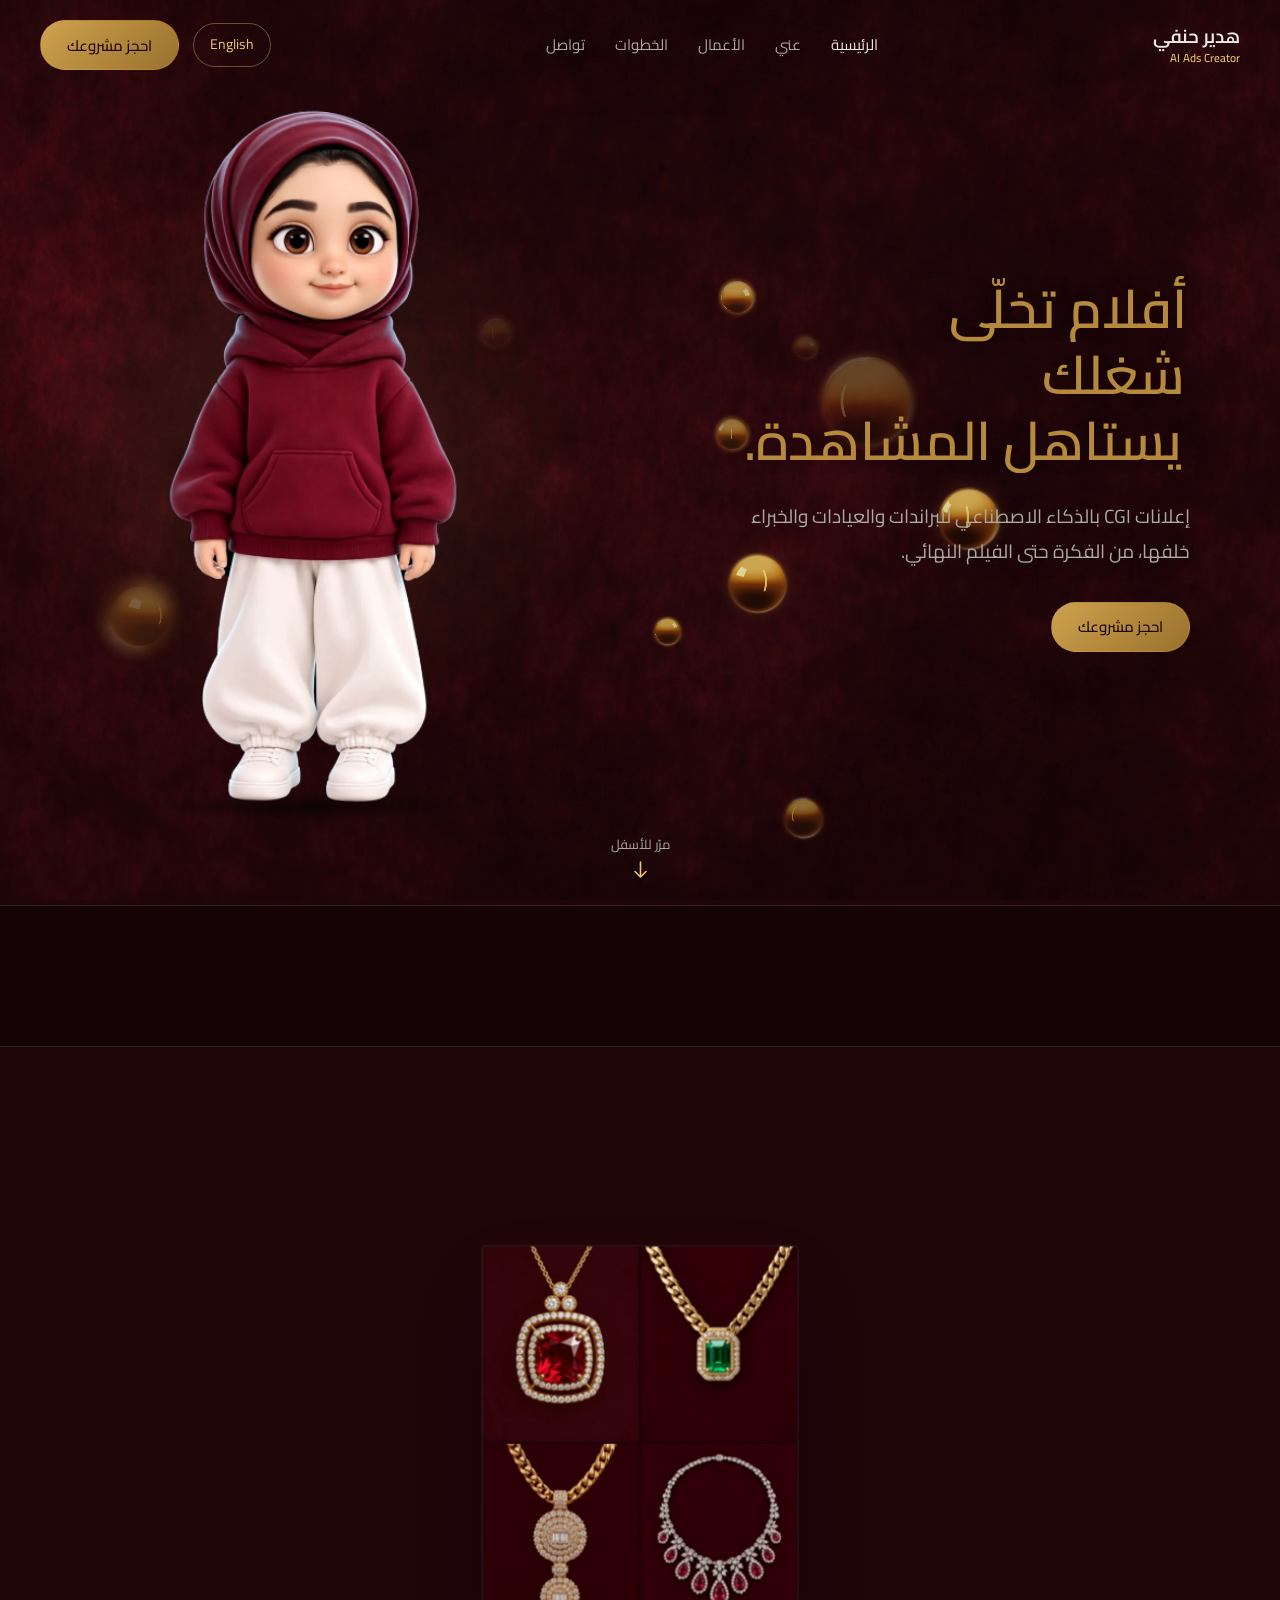
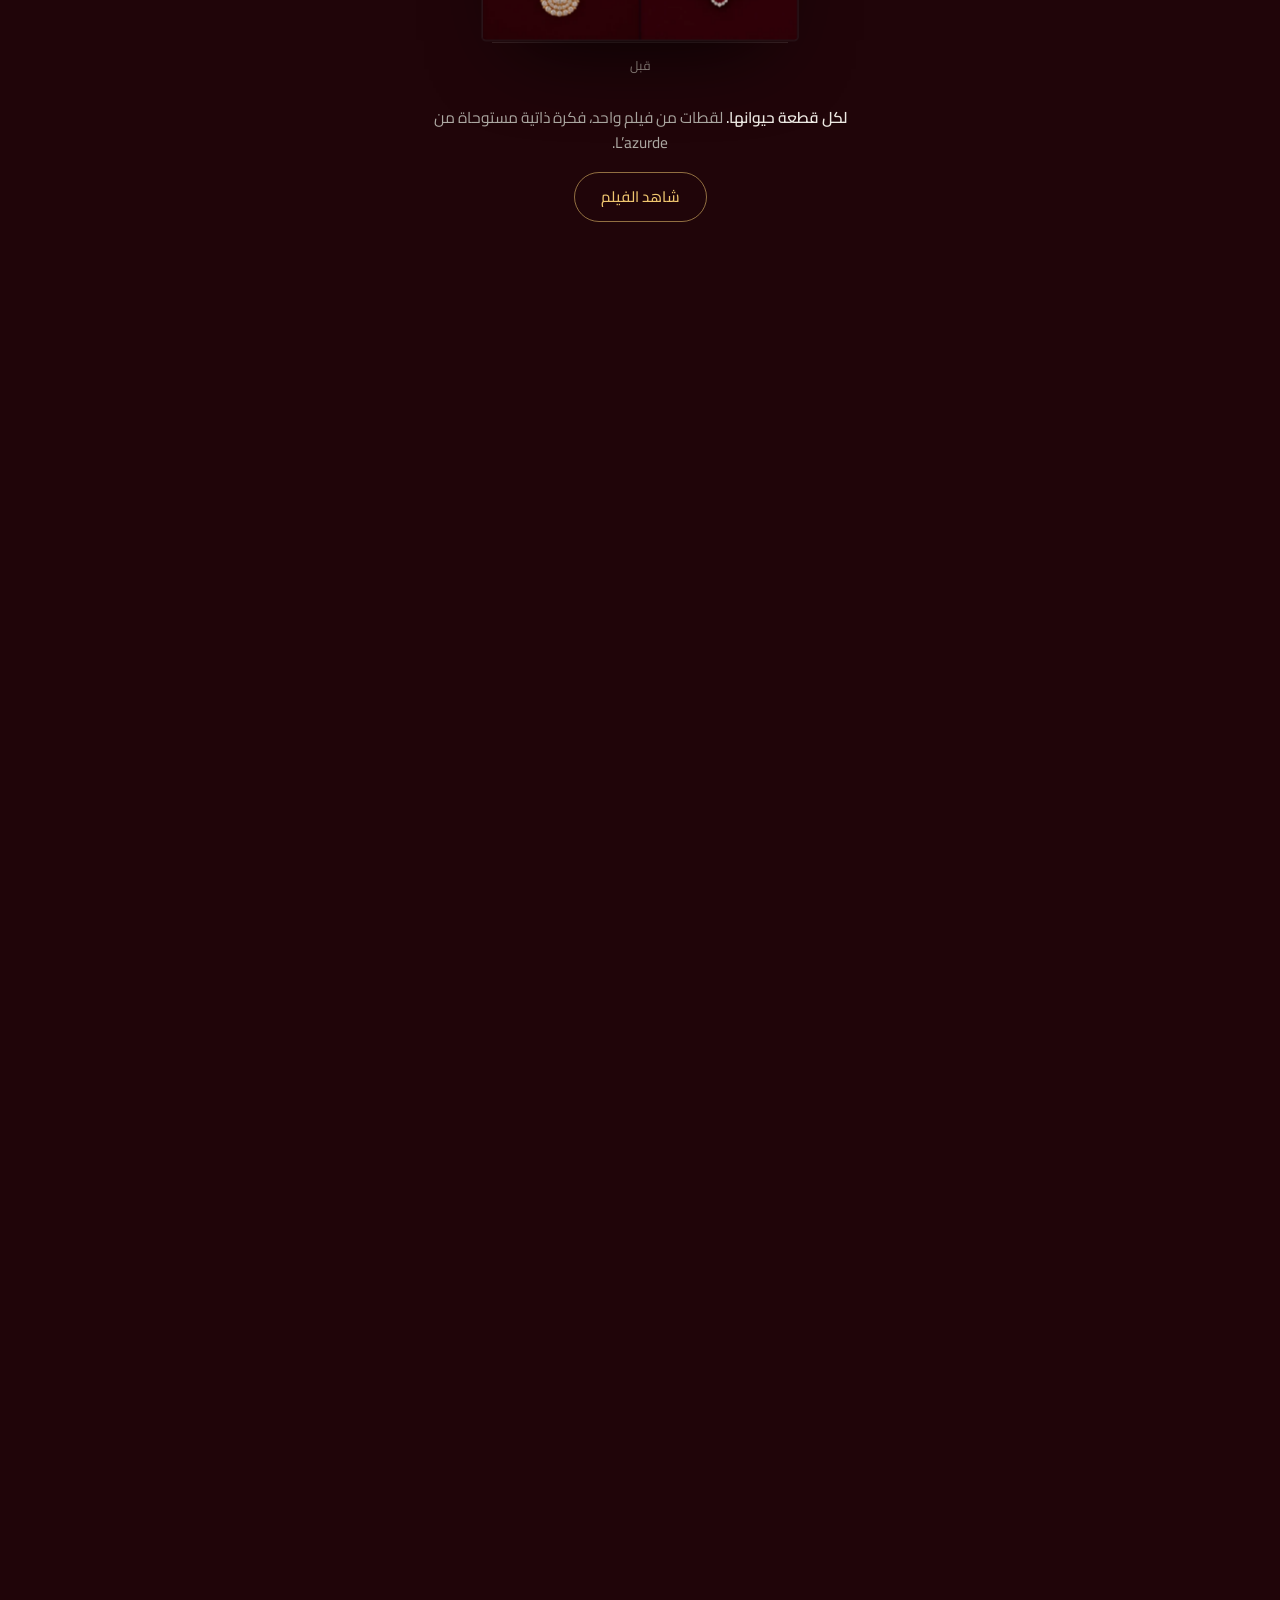
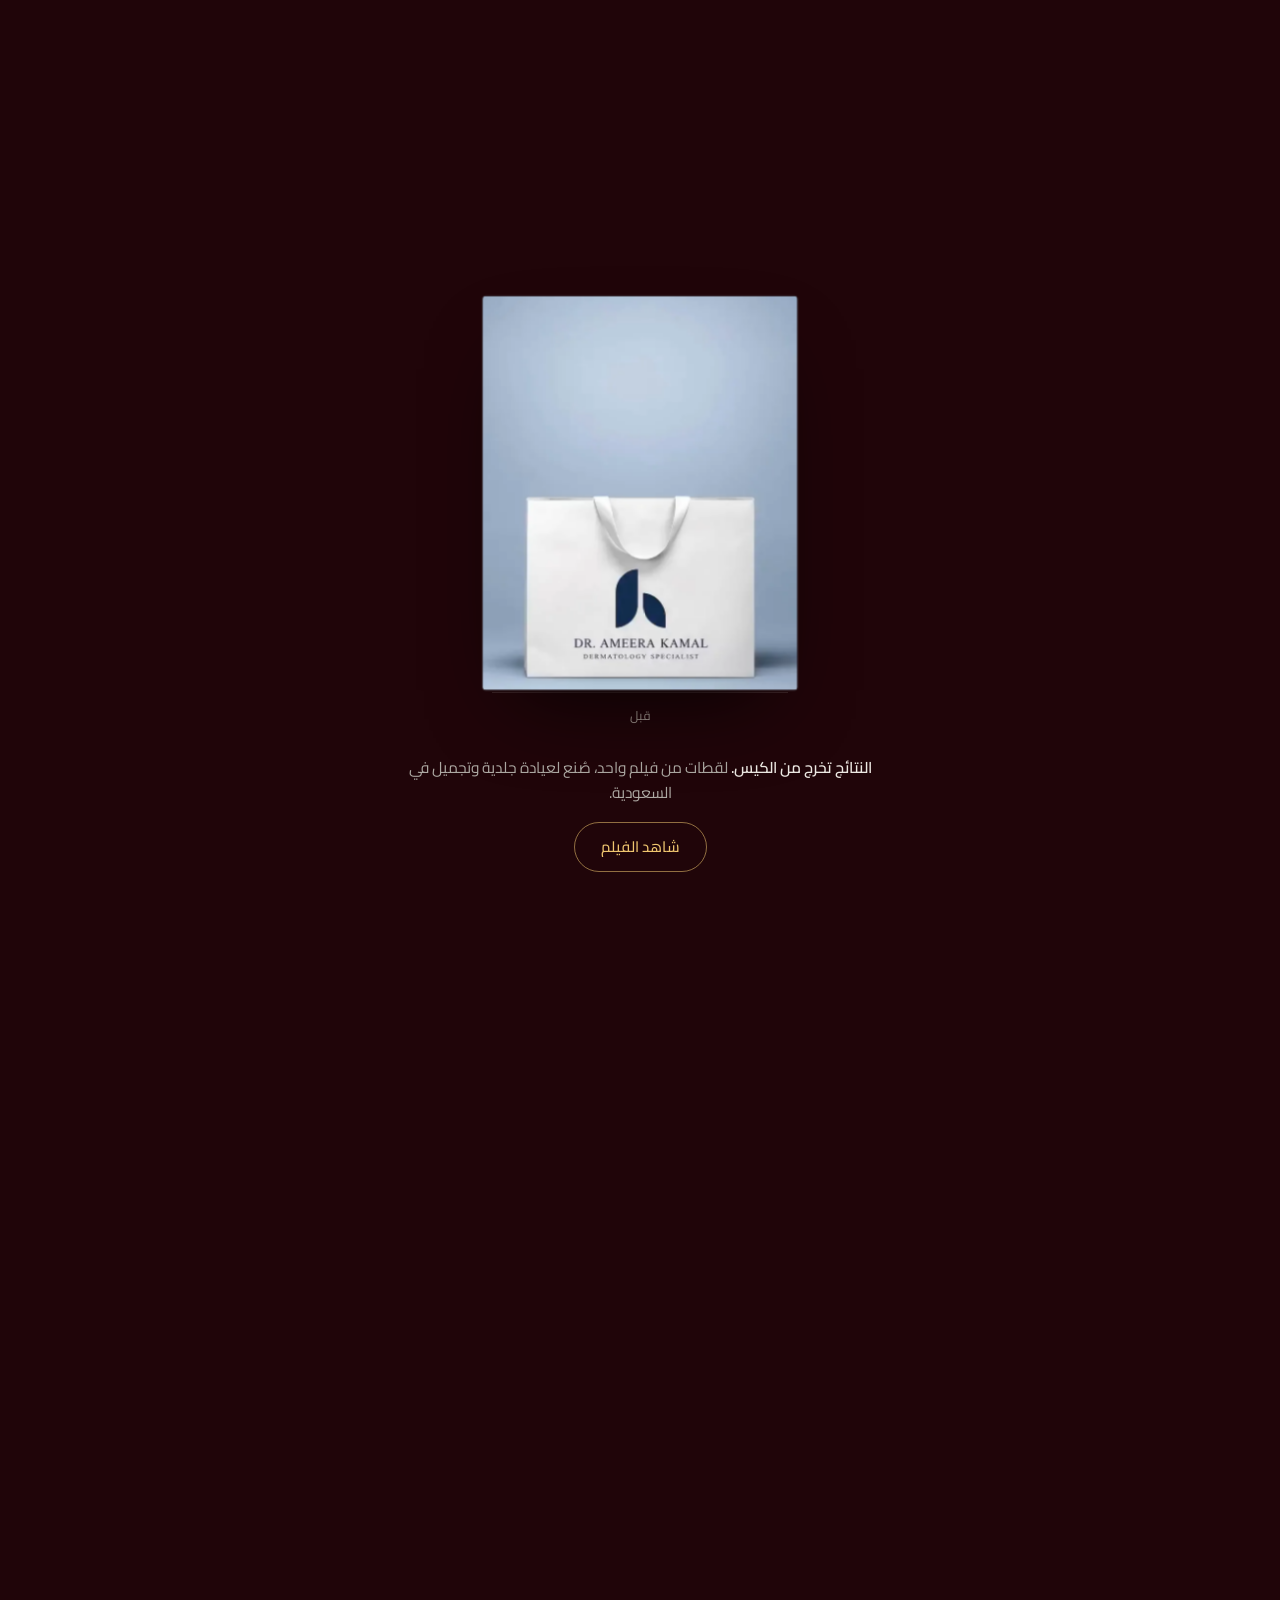
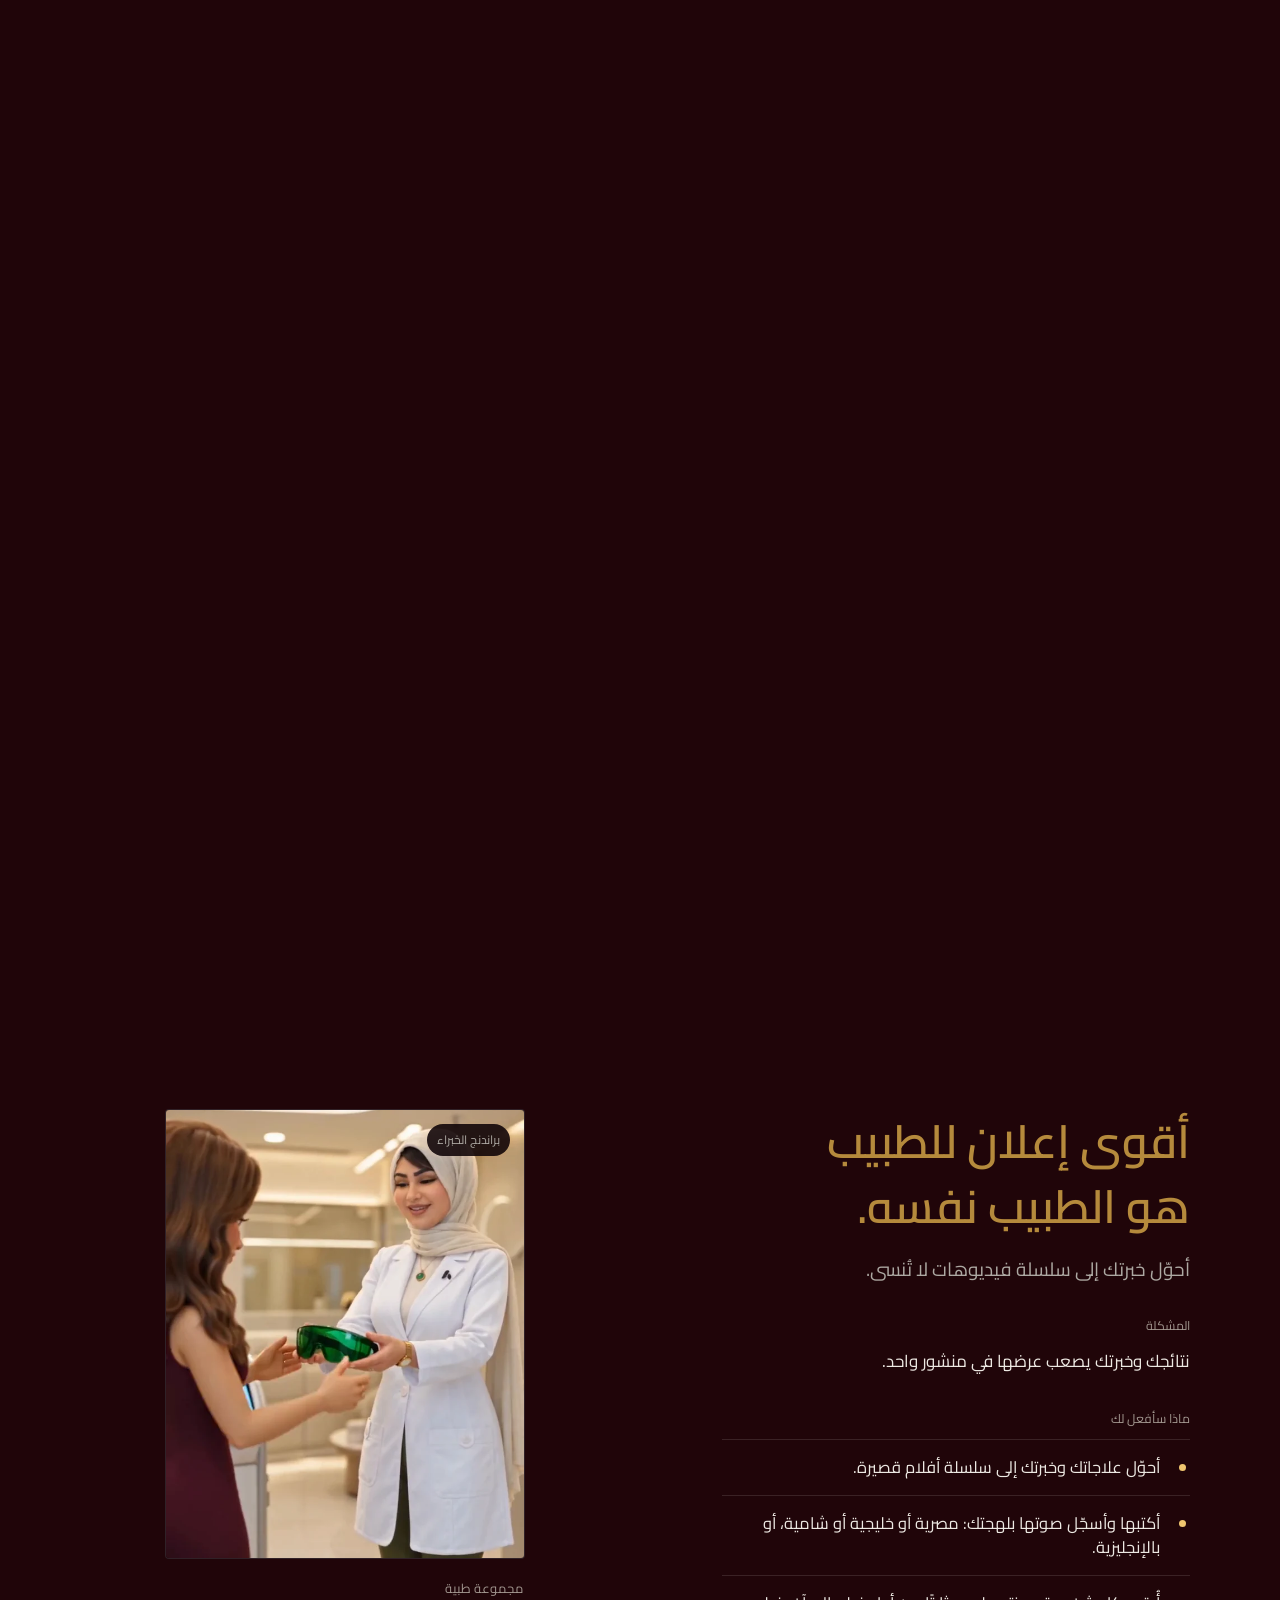
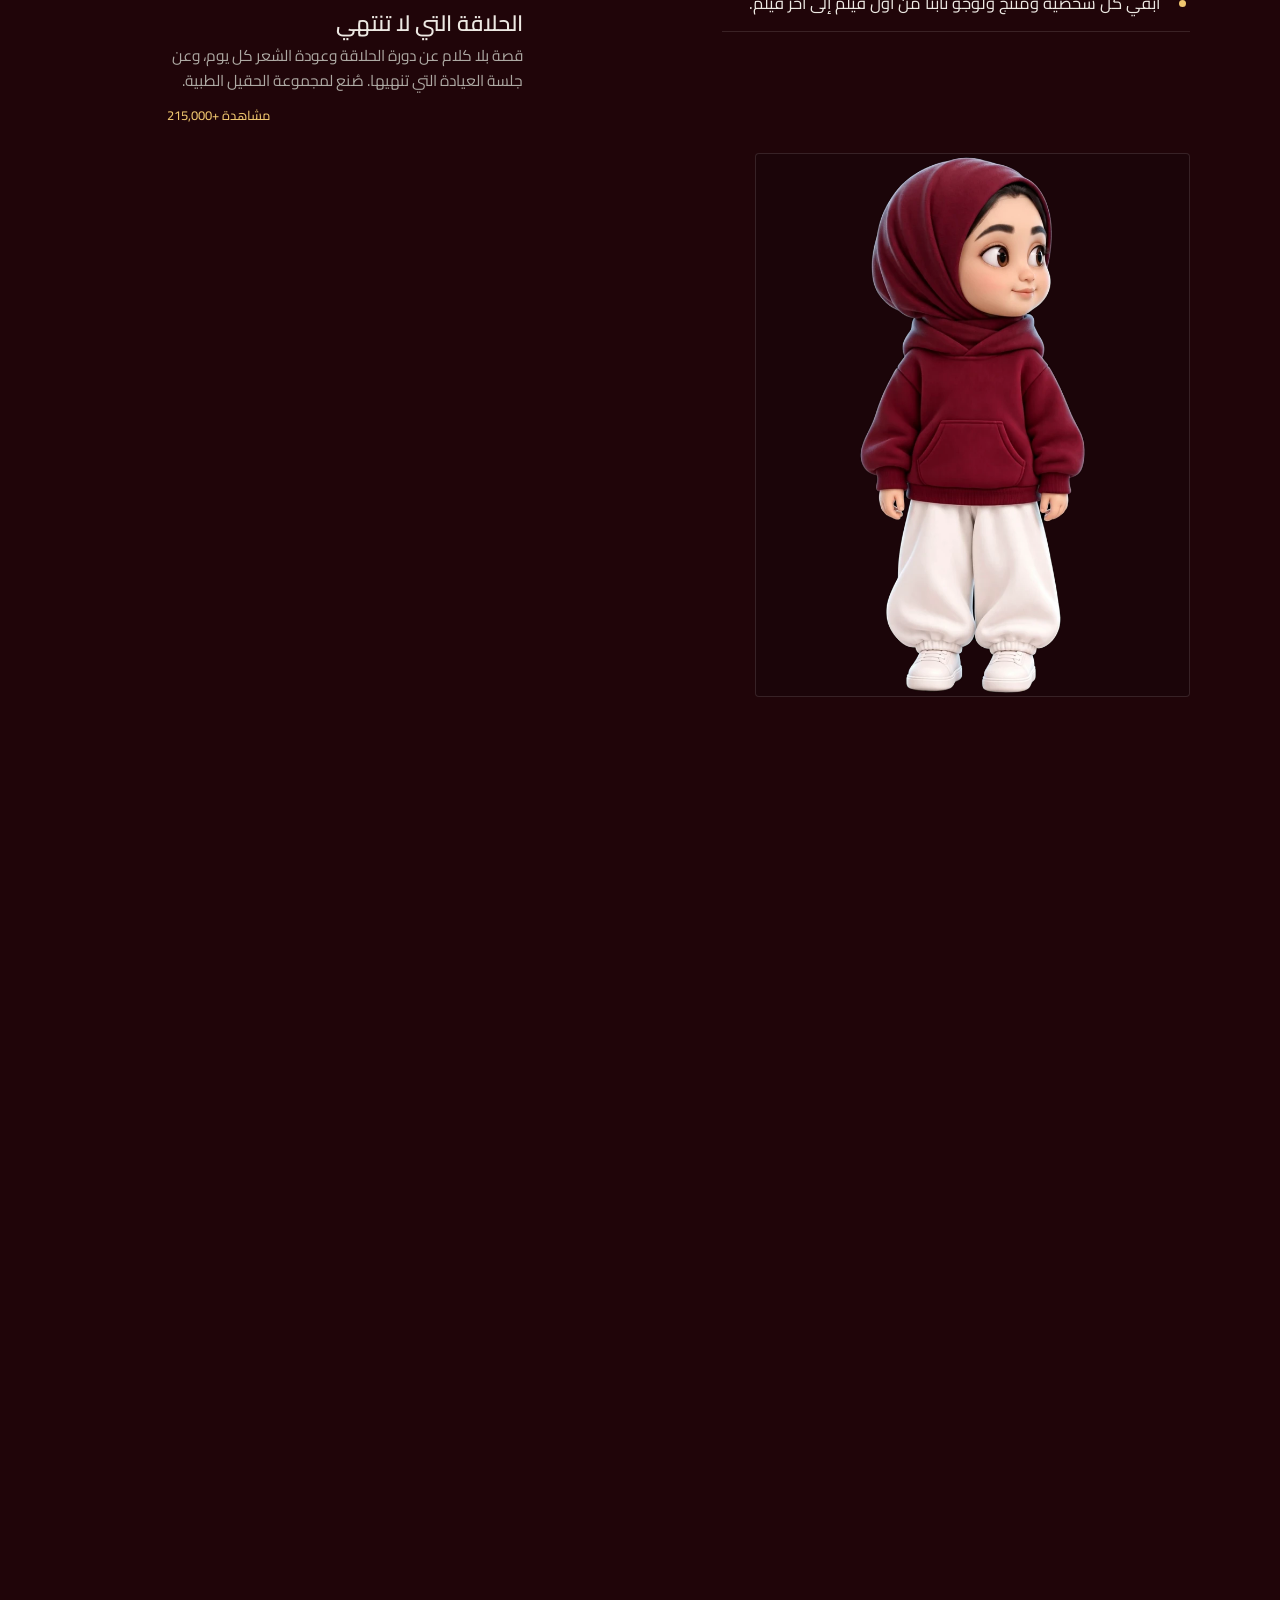
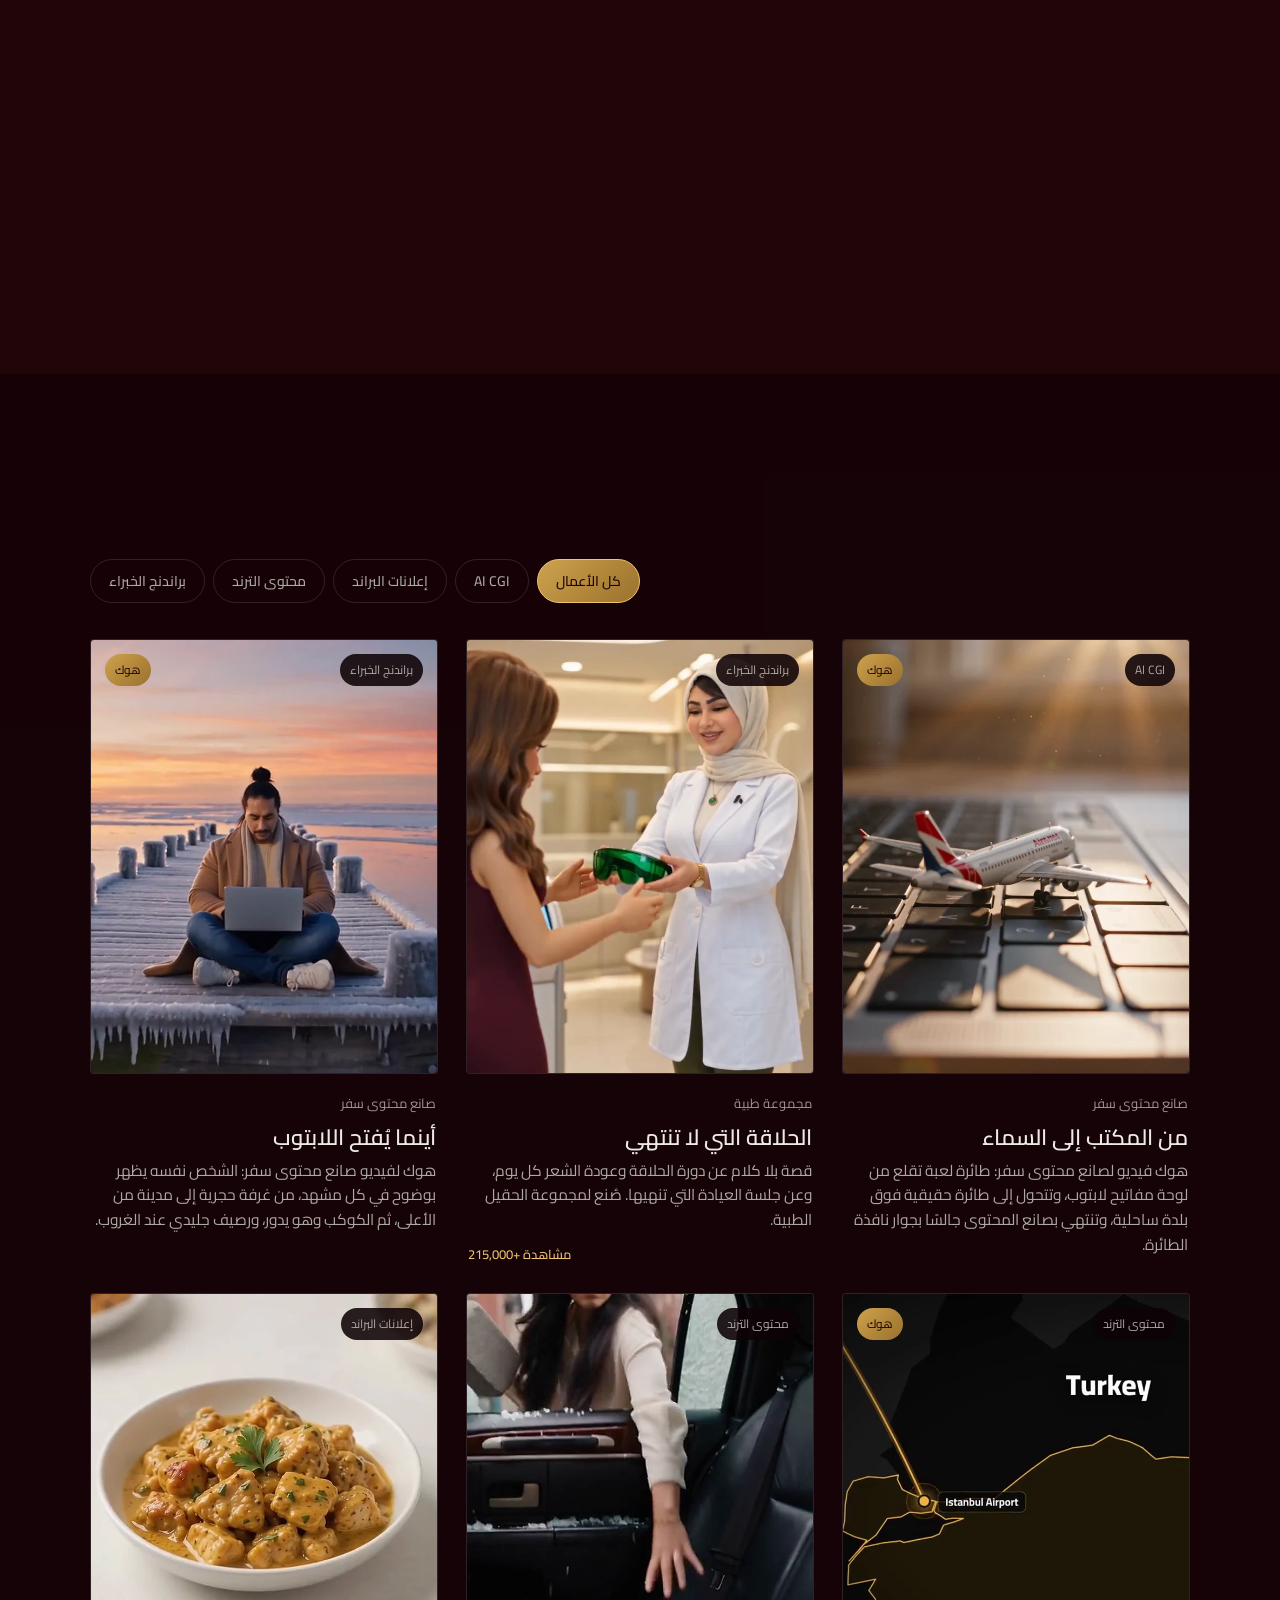
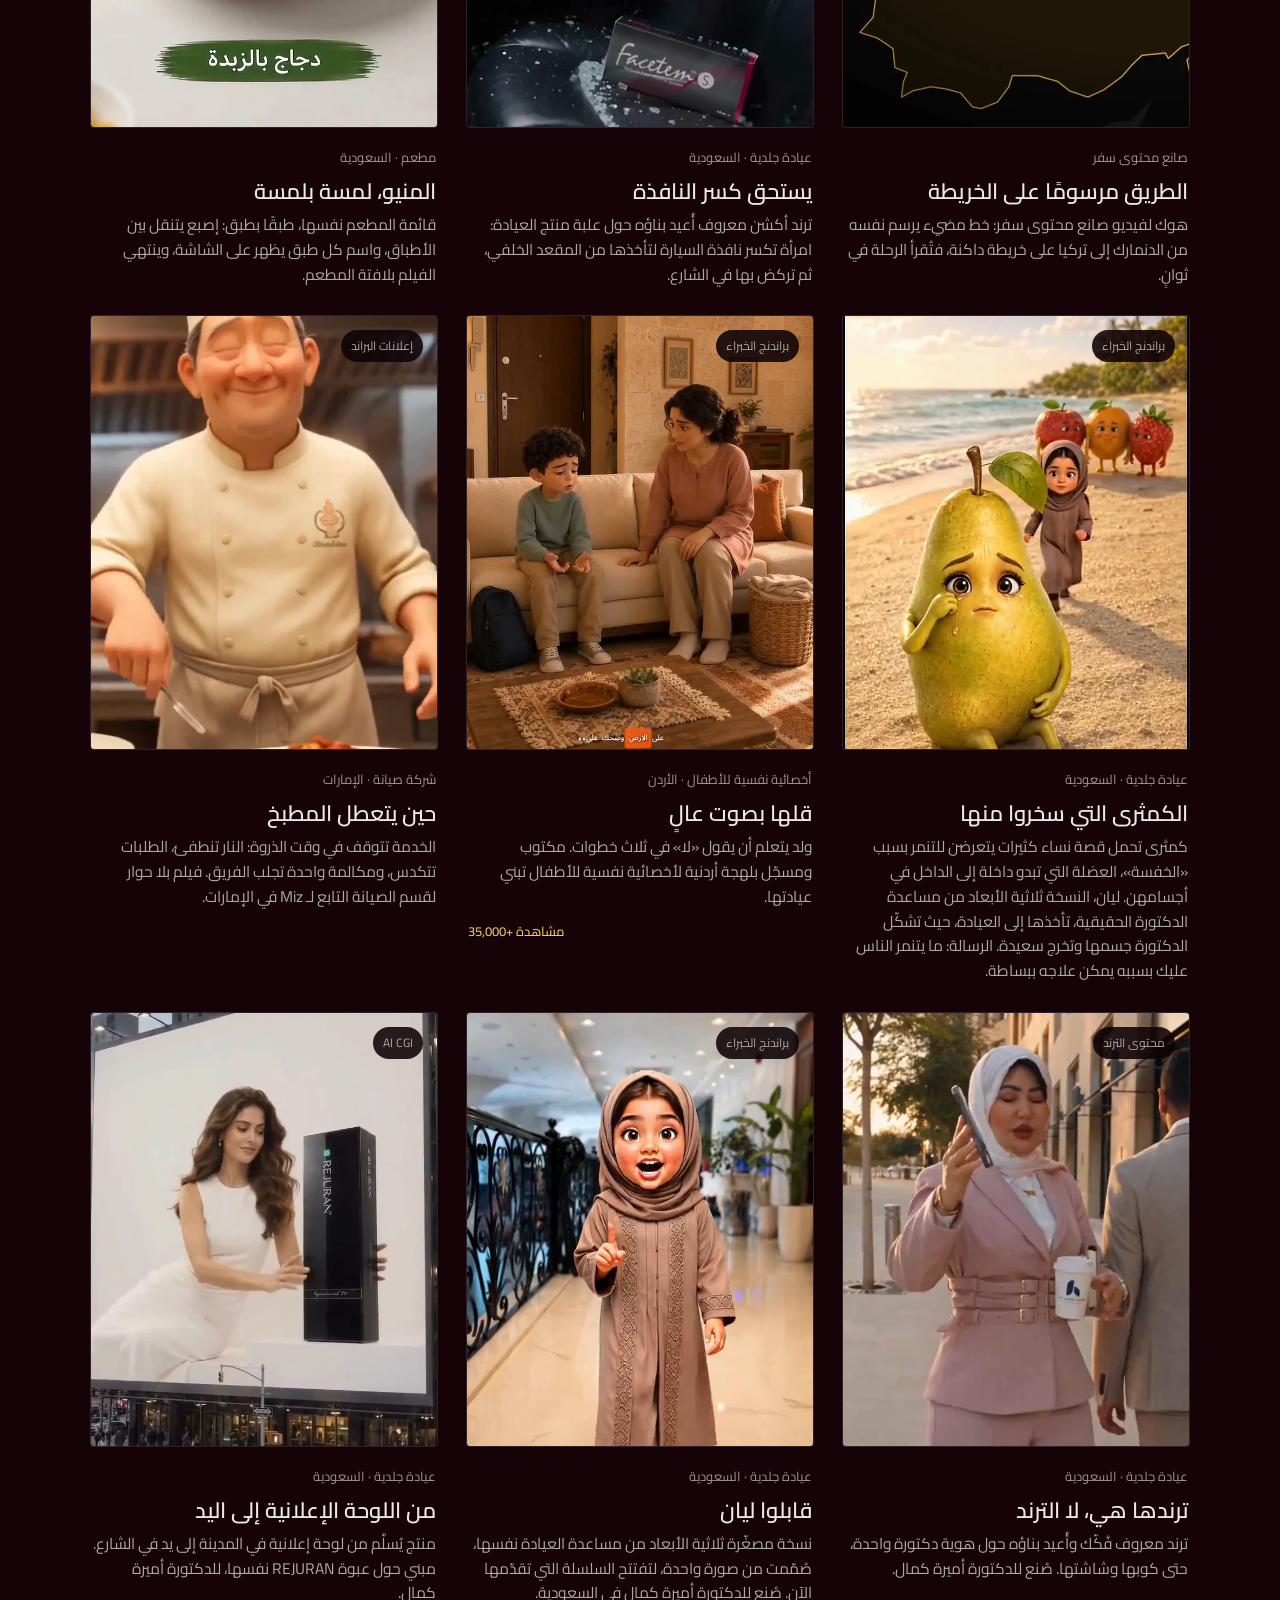
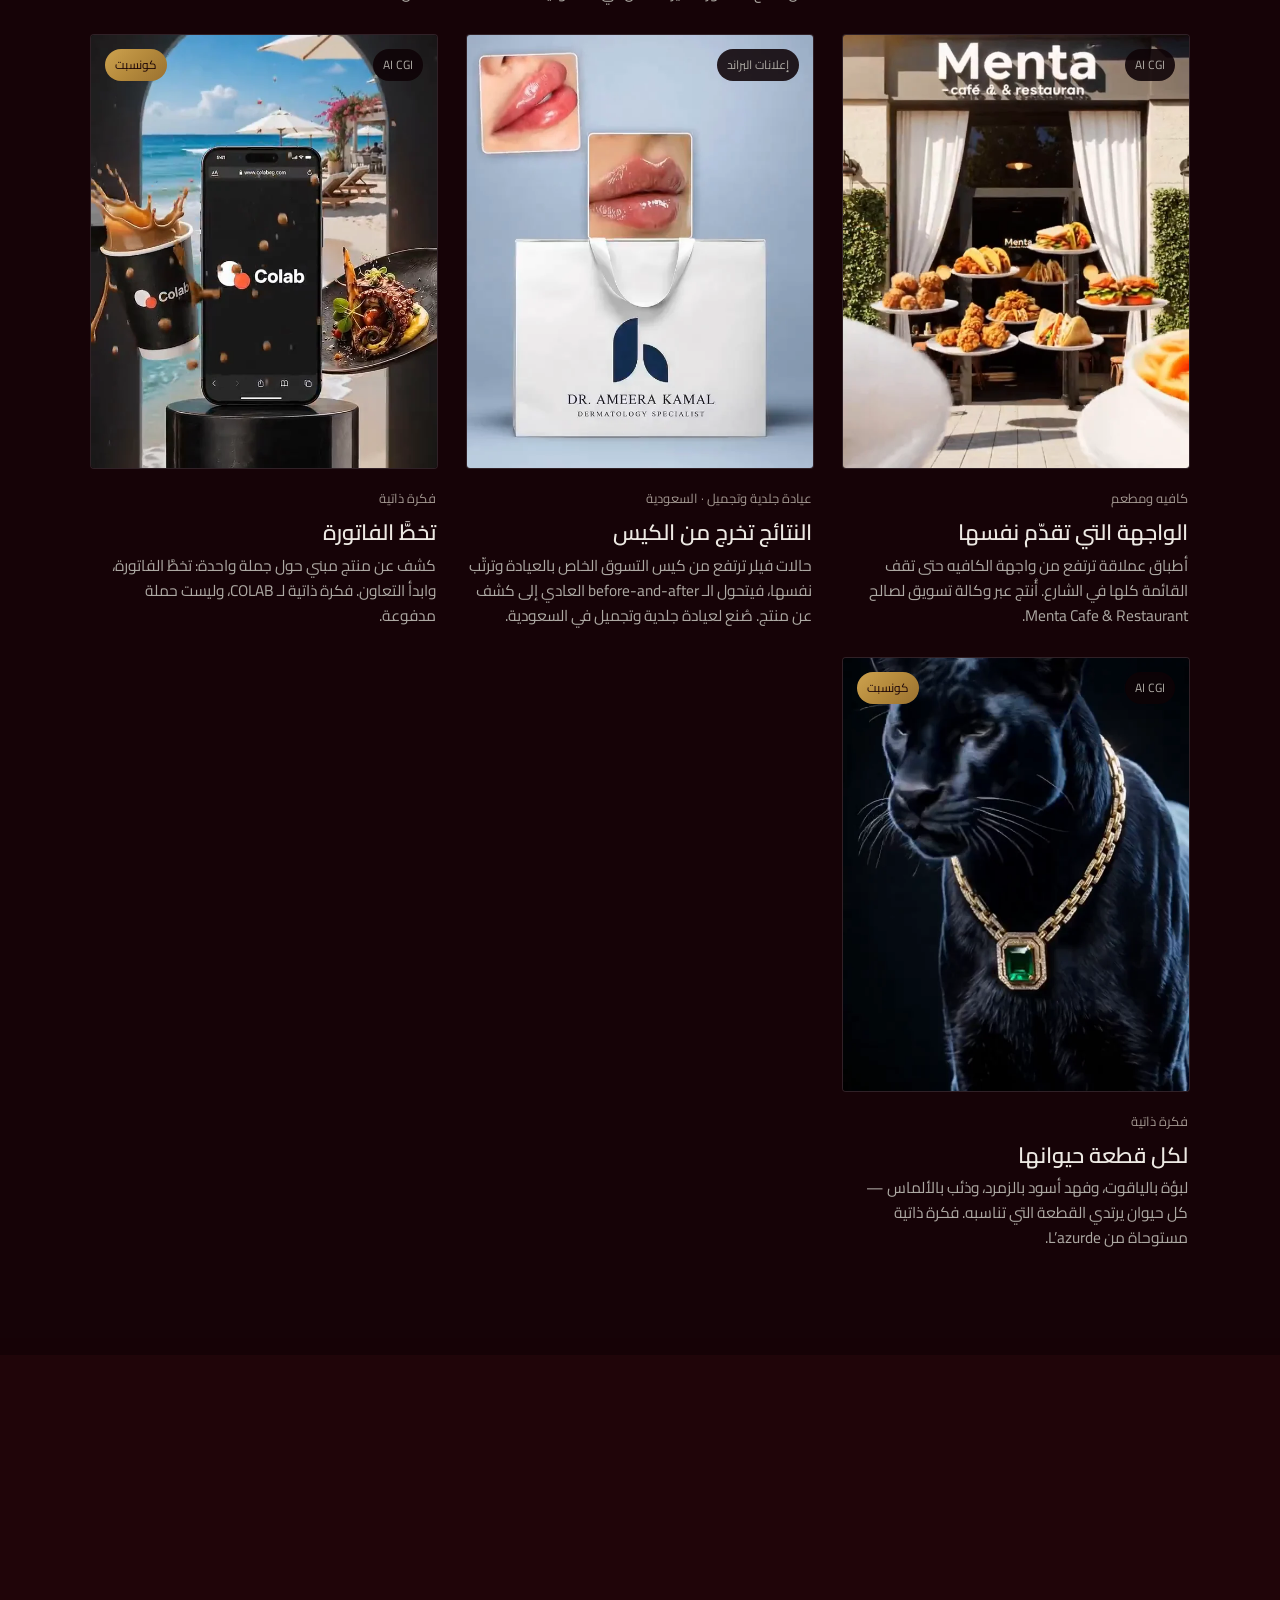
<file: ar/index.html>
<!doctype html>
<html lang="ar" dir="rtl">
<head>
<meta charset="utf-8">
<meta name="viewport" content="width=device-width, initial-scale=1">
<title>هدير حنفي — AI Ads Creator | إعلانات CGI بالذكاء الاصطناعي</title>
<meta name="description" content="هدير حنفي — AI Ads Creator. إعلانات CGI بالذكاء الاصطناعي: الفكرة والشخصيات والمشاهد والصوت والمونتاج النهائي، من البداية إلى النهاية للبراندات والمنتجات والخبراء خلفها.">
<link rel="canonical" href="https://hadeerhanafy.com/ar">
<link rel="alternate" hreflang="en" href="https://hadeerhanafy.com/">
<link rel="alternate" hreflang="ar" href="https://hadeerhanafy.com/ar">
<link rel="alternate" hreflang="x-default" href="https://hadeerhanafy.com/">
<meta name="theme-color" content="#200509">
<meta property="og:type" content="website">
<meta property="og:locale" content="ar_AR">
<meta property="og:locale:alternate" content="en_US">
<meta property="og:url" content="https://hadeerhanafy.com/ar">
<meta property="og:title" content="هدير حنفي — AI Ads Creator">
<meta property="og:description" content="إعلانات CGI بالذكاء الاصطناعي، مبنية على فكرة واحدة. الفكرة والشخصيات والمشاهد والصوت والمونتاج النهائي، من البداية إلى النهاية.">
<meta property="og:image" content="https://hadeerhanafy.com/assets/og-ar.jpg">
<meta property="og:image:width" content="1200">
<meta property="og:image:height" content="630">
<meta property="og:image:alt" content="هدير حنفي، AI Ads Creator، مع شخصيتها ثلاثية الأبعاد">
<meta name="twitter:card" content="summary_large_image">
<meta name="twitter:title" content="هدير حنفي — AI Ads Creator">
<meta name="twitter:description" content="إعلانات CGI بالذكاء الاصطناعي، مبنية على فكرة واحدة.">
<meta name="twitter:image" content="https://hadeerhanafy.com/assets/og-ar.jpg">
<link rel="icon" href="data:image/svg+xml,%3Csvg%20xmlns='http://www.w3.org/2000/svg'%20viewBox='0%200%2032%2032'%3E%3Crect%20width='32'%20height='32'%20rx='7'%20fill='%230A0A0A'/%3E%3Cpath%20d='M11%209v14M21%209v14M11%2016h10'%20stroke='%23EFC66F'%20stroke-width='2.6'%20stroke-linecap='round'/%3E%3C/svg%3E">
<link rel="preload" as="font" type="font/woff2" href="/assets/fonts/cairo-arabic-0d2bad.woff2" crossorigin>
<link rel="preload" as="font" type="font/woff2" href="/assets/fonts/cairo-latin-eb4f7c.woff2" crossorigin>
<link rel="preload" as="image" href="/assets/char-sprite.webp" fetchpriority="high">
<script>document.documentElement.setAttribute('data-js','1');</script>
<link rel="stylesheet" href="/styles.css">
</head>
<body>
<a class="skip" href="#about">انتقل إلى المحتوى</a>

<div id="hh-root" class="hh">
  <div class="site-bg" id="hh-bg" aria-hidden="true">
    <canvas class="fx-canvas" id="fx-back"></canvas>
    <span class="bg-vignette"></span>
  </div>

  <span class="progress-bar" id="hh-progress" aria-hidden="true"></span>
  <canvas class="fx-front" id="fx-front" aria-hidden="true"></canvas>

  <div class="float" id="hh-float" aria-hidden="true">
    <span class="float-glow"></span>
    <div class="char-tilt" id="hh-char2">
      <img class="char-base" src="/assets/hadeer-full.webp" alt="" width="430" height="1011" loading="lazy" decoding="async">
    </div>
  </div>

  <header class="nav" id="hh-nav">
    <a class="brand" href="#home"><span>هدير حنفي</span><small>AI Ads Creator</small></a>
    <nav class="nav-links" aria-label="الأقسام">
      <a class="nav-link" href="#home" data-nav="home">الرئيسية</a>
      <a class="nav-link" href="#about" data-nav="about">عني</a>
      <a class="nav-link" href="#work" data-nav="work">الأعمال</a>
      <a class="nav-link" href="#process" data-nav="process">الخطوات</a>
      <a class="nav-link" href="#contact" data-nav="contact">تواصل</a>
    </nav>
    <div class="nav-end">
      <a class="lang" href="/" hreflang="en" lang="en" dir="ltr">English</a>
      <button class="btn btn-solid" type="button" data-book>احجز مشروعك</button>
    </div>
  </header>

  <main>
    <section id="home" class="hero">
      <div class="wrap hero-grid">
        <div class="hero-copy">
          <h1 class="hero-title reveal"><span class="mask"><span>أفلام تخلّي</span></span><span class="mask"><span><em>شغلك</em></span></span><span class="mask"><span>يستاهل المشاهدة.</span></span></h1>
          <p class="hero-sub reveal">إعلانات CGI بالذكاء الاصطناعي للبراندات والعيادات والخبراء خلفها، من الفكرة حتى الفيلم النهائي.</p>
          <div class="hero-cta reveal">
            <button class="btn btn-solid" type="button" data-book>احجز مشروعك</button>
          </div>
        </div>
        <div class="hero-char" id="hero-char">
          <span class="glow" aria-hidden="true"></span>
          <div class="stage3d" id="stage3d">
            <div class="char3d">
              <span class="floor-shadow" aria-hidden="true"></span>
              <div class="sprite" id="hh-sprite" role="img" aria-label="شخصية هدير حنفي ثلاثية الأبعاد، تتابع المؤشر"></div>
            </div>
          </div>
        </div>
      </div>
      <a class="scroll-cue" href="#numbers">مرّر للأسفل
        <svg width="14" height="18" viewBox="0 0 14 18" fill="none" aria-hidden="true"><path d="M7 1v15M1.5 10.5 7 16l5.5-5.5" stroke="currentColor" stroke-width="1.6" stroke-linecap="round" stroke-linejoin="round"></path></svg>
      </a>
    </section>

    <section id="numbers" class="numbers" aria-label="بالأرقام">
      <div class="wrap">
        <div class="numbers-row reveal">
          <div class="stat"><strong>4</strong><span>دول</span></div>
          <div class="stat"><strong>215K+</strong><span>مشاهدة على إعلان واحد</span></div>
          <div class="stat"><strong>60+</strong><span>فيديو في سلسلة واحدة</span></div>
        </div>
      </div>
    </section>

    <section id="story" class="ba" aria-labelledby="ba-title">
      <div class="ba-track">
        <div class="ba-stage">
          <div class="wrap">
            <div class="ba-head">
              <div class="ch reveal"><span class="ch-num">←</span><span>قبل / بعد</span></div>
              <h2 class="h2 reveal" id="ba-title"><span class="mask"><span>منتج واحد. فيلم كامل.</span></span></h2>
            </div>
            <div class="ba-board">
              <figure class="ba-before"><img src="/assets/ba-jw-pieces.webp" alt="قطع المجوهرات الأربع وحدها: قلادة ياقوت، قلادة زمرد، سلسلة ألماس، وعقد ياقوت" width="640" height="800" loading="lazy" decoding="async"></figure>
              <p class="ba-lab ba-lab-before">قبل</p>
              <p class="ba-lab ba-lab-after l">بعد</p>
              <p class="ba-lab ba-lab-after r" aria-hidden="true">بعد</p>
              <div class="ba-after">
              <figure class="ba-shot s1"><img src="/assets/ba-jw-1.webp" alt="لبؤة ترتدي قلادة الياقوت" width="400" height="500" loading="lazy" decoding="async"></figure>
              <figure class="ba-shot s2"><img src="/assets/ba-jw-2.webp" alt="فهد أسود يرتدي قلادة الزمرد" width="400" height="500" loading="lazy" decoding="async"></figure>
              <figure class="ba-shot s3"><img src="/assets/ba-jw-3.webp" alt="نمر يرتدي سلسلة الألماس" width="400" height="500" loading="lazy" decoding="async"></figure>
              <figure class="ba-shot s4"><img src="/assets/ba-jw-4.webp" alt="ذئب أبيض يرتدي عقد الياقوت" width="400" height="500" loading="lazy" decoding="async"></figure>
              </div>
            </div>
            <div class="ba-foot">
              <p class="ba-cap"><strong>لكل قطعة حيوانها.</strong> لقطات من فيلم واحد، فكرة ذاتية مستوحاة من L’azurde.</p>
              <button class="btn btn-line ba-watch" type="button" data-film="/assets/w10.mp4">شاهد الفيلم</button>
            </div>
          </div>
        </div>
      </div>
    </section>

    <section class="ba" aria-labelledby="ba-title-2">
      <div class="ba-track">
        <div class="ba-stage">
          <div class="wrap">
            <div class="ba-head">
              <div class="ch reveal"><span class="ch-num">←</span><span>قبل / بعد</span></div>
              <h2 class="h2 reveal" id="ba-title-2"><span class="mask"><span>منتج آخر، فيلم آخر.</span></span></h2>
            </div>
            <div class="ba-board">
              <figure class="ba-before"><img src="/assets/ba-before.webp" alt="نقطة البداية: كيس تسوق عادي على خلفية زرقاء فاتحة" width="640" height="800" loading="lazy" decoding="async"></figure>
              <p class="ba-lab ba-lab-before">قبل</p>
              <p class="ba-lab ba-lab-after l">بعد</p>
              <p class="ba-lab ba-lab-after r" aria-hidden="true">بعد</p>
              <div class="ba-after">
              <figure class="ba-shot s1"><img src="/assets/ba-1.webp" alt="صورة نتيجة ترتفع من كيس التسوق" width="400" height="500" loading="lazy" decoding="async"></figure>
              <figure class="ba-shot s2"><img src="/assets/ba-2.webp" alt="صورتا نتيجة مصفوفتان فوق الكيس" width="400" height="500" loading="lazy" decoding="async"></figure>
              <figure class="ba-shot s3"><img src="/assets/ba-3.webp" alt="صورة نتيجة ثالثة تخرج من الكيس" width="400" height="500" loading="lazy" decoding="async"></figure>
              <figure class="ba-shot s4"><img src="/assets/ba-4.webp" alt="الصور الثلاث مرتبة فوق الكيس" width="400" height="500" loading="lazy" decoding="async"></figure>
              </div>
            </div>
            <div class="ba-foot">
              <p class="ba-cap"><strong>النتائج تخرج من الكيس.</strong> لقطات من فيلم واحد، صُنع لعيادة جلدية وتجميل في السعودية.</p>
              <button class="btn btn-line ba-watch" type="button" data-film="/assets/w8.mp4">شاهد الفيلم</button>
            </div>
          </div>
        </div>
      </div>
    </section>

    <section id="audience" class="chap">
      <div class="wrap">
        <div class="ch reveal"><span class="ch-num">←</span><span>الجمهور</span></div>
        <h2 class="h2 reveal"><span class="mask"><span>لمن هذا العمل؟</span></span></h2>

        <div class="seg reveal" role="tablist" aria-label="لمن هذا العمل؟">
          <button class="seg-btn" type="button" role="tab" id="aud-tab-clinics" aria-controls="aud-panel-clinics" aria-selected="true">العيادات والأطباء</button>
          <button class="seg-btn" type="button" role="tab" id="aud-tab-brands" aria-controls="aud-panel-brands" aria-selected="false" tabindex="-1">البراندات والمنتجات</button>
          <button class="seg-btn" type="button" role="tab" id="aud-tab-creators" aria-controls="aud-panel-creators" aria-selected="false" tabindex="-1">صنّاع المحتوى والخبراء</button>
        </div>

        <div class="aud-panel" role="tabpanel" id="aud-panel-clinics" aria-labelledby="aud-tab-clinics">
          <div class="aud-copy">
            <h3 class="aud-title">أقوى إعلان للطبيب هو الطبيب نفسه.</h3>
            <p class="aud-lead">أحوّل خبرتك إلى سلسلة فيديوهات لا تُنسى.</p>
            <p class="aud-label">المشكلة</p>
            <p class="aud-problem">نتائجك وخبرتك يصعب عرضها في منشور واحد.</p>
            <p class="aud-label">ماذا سأفعل لك</p>
            <ul class="aud-list">
              <li>أحوّل علاجاتك وخبرتك إلى سلسلة أفلام قصيرة.</li>
              <li>أكتبها وأسجّل صوتها بلهجتك: مصرية أو خليجية أو شامية، أو بالإنجليزية.</li>
              <li>أُبقي كل شخصية ومنتج ولوجو ثابتًا من أول فيلم إلى آخر فيلم.</li>
            </ul>
          </div>
          <div class="aud-example" data-film="/assets/w1.mp4"></div>
        </div>

        <div class="aud-panel" role="tabpanel" id="aud-panel-brands" aria-labelledby="aud-tab-brands" hidden>
          <div class="aud-copy">
            <h3 class="aud-title">منتجك لا يحتاج يوم تصوير.</h3>
            <p class="aud-lead">يحتاج فكرة. وأنا أبني الفيلم كله حولها.</p>
            <p class="aud-label">المشكلة</p>
            <p class="aud-problem">المنتج يحتاج سببًا ليُشاهَد، لا مجرد لقطة نظيفة.</p>
            <p class="aud-label">ماذا سأفعل لك</p>
            <ul class="aud-list">
              <li>أجد اللحظة الواحدة التي توقف التمرير في أول ثانية أو ثانيتين.</li>
              <li>أبني الفيلم حول عبوتك ولوجو علامتك.</li>
              <li>أسلّمه جاهزًا للنشر، بالصوت والمونتاج والكابشن.</li>
            </ul>
          </div>
          <div class="aud-example" data-film="/assets/w3.mp4"></div>
        </div>

        <div class="aud-panel" role="tabpanel" id="aud-panel-creators" aria-labelledby="aud-tab-creators" hidden>
          <div class="aud-copy">
            <h3 class="aud-title">قصتك، مصنوعة لتُشاهَد وتُحفَظ.</h3>
            <p class="aud-lead">أحوّل ما تعرفه إلى فيلم قصير بصوتك أنت.</p>
            <p class="aud-label">المشكلة</p>
            <p class="aud-problem">أنت تعرف الموضوع جيدًا. الصعب أن يبدو ويُسمَع كأنه أنت.</p>
            <p class="aud-label">ماذا سأفعل لك</p>
            <ul class="aud-list">
              <li>أكتبه وأسجّله باللهجة التي يتكلمها جمهورك فعلًا.</li>
              <li>أعيد بناء الترند حول هويتك بدل تقليده.</li>
              <li>أُبقي شكلك وصوتك ثابتين عبر سلسلة كاملة.</li>
            </ul>
          </div>
          <div class="aud-example" data-film="/assets/w11.mp4"></div>
        </div>
      </div>
    </section>

    <section id="about" class="chap">
      <div class="wrap about-grid">
        <div class="portrait par">
          <img class="portrait-char" src="/assets/about-look.webp" loading="lazy" decoding="async" alt="شخصية هدير حنفي ثلاثية الأبعاد" width="520" height="650">
        </div>
        <div>
          <div class="ch reveal"><span class="ch-num">02</span><span>عني</span></div>
          <span class="rule reveal"></span>
          <h2 class="h2 reveal"><span class="mask"><span>كل منتج يمكن أن يكون بطل قصة.</span></span></h2>
          <p class="lead reveal">أصنع إعلانات CGI بالذكاء الاصطناعي، لا 3D جاهز ولا قوالب. كل فيلم مصمَّم حول البراند الذي يخصّه.</p>
          <p class="body reveal">الفكرة تقود والأدوات تتبعها. آخذ منتجًا أو خدمة أو شخصًا وأحوّله إلى فكرة بصرية وقصة قصيرة: هوك، سكربت، شخصيات، مراجع، توليد المشاهد، مراجعة الهوية والحركة، صوت، مونتاج وكابشن.</p>
          <dl class="facts reveal">
            <div class="fact"><dt>من رابط منتج واحد</dt><dd>باقة محتوى كاملة، مكتوبة ومولَّدة ومونتجة — حتى 20 فيلمًا</dd></div>
            <div class="fact"><dt>من صورة واحدة</dt><dd>ستوري بورد، شخصيات، تحكم في الحركة، وأي فورمات ترند</dd></div>
            <div class="fact"><dt>الصوت</dt><dd>عربي بلهجات مصرية وخليجية وشامية، وإنجليزي، ببصمة صوت واحدة ثابتة</dd></div>
            <div class="fact"><dt>تثبيت الهوية</dt><dd>نفس الوجه والمنتج واللوجو ثابتين عبر سلسلة كاملة</dd></div>
            <div class="fact"><dt>دائمًا في الصدارة</dt><dd>نظام يرصد كل أداة وموديل وترند جديد يوم صدوره</dd></div>
            <div class="fact"><dt>التعامل مع العملاء</dt><dd>ثلاث سنوات في المبيعات وخدمة العملاء بشركة اتصالات: قراءة البريف، وإدارة التوقعات، والمتابعة حتى النهاية</dd></div>
            <div class="fact"><dt>المواقع</dt><dd>مواقع 3D متحركة، تصميمًا وتنفيذًا من الألف إلى الياء. وهذا الموقع من تنفيذي.</dd></div>
          </dl>

          <div class="stats reveal">
            <div class="stat"><strong>60+</strong><span>فيلمًا سُلّمت لمجموعة عيادات واحدة، والعدد في ازدياد</span></div>
            <div class="stat"><strong>215K+</strong><span>مشاهدة على فيلم واحد بلا حوار</span></div>
            <div class="stat"><strong>4</strong><span>دول: مصر، السعودية، الأردن، الإمارات</span></div>
          </div>

          <p class="body reveal">تصدر أدوات جديدة كل أسبوع في هذا المجال. أتابعها فور صدورها وأحوّلها إلى أشياء يستطيع البراند شراءها فعلًا: سلسلة أطول من رابط واحد، وشخصية تحافظ على وجهها عبر عشرين مشهدًا، وترند يُعاد بناؤه حول البراند في يوم. وهذا الموقع واحد منها: الشخصية ثلاثية الأبعاد والحركة والأفلام كلها من صنعي.</p>

          <div class="tools reveal">
            <div class="tools-head">
              <h3>الأدوات</h3>
              <p>الفكرة تقود والأدوات تتبعها. كل لقطة تذهب إلى المحرك الذي يصنعها بأفضل شكل.</p>
            </div>
            <ul class="tool-list" dir="ltr">
              <li>Higgsfield</li><li>Claude</li><li>ChatGPT</li><li>Flow</li><li>OmniFlash</li><li>Grok</li>
              <li>Kling</li><li>Seedance</li><li>Veo 3</li><li>Runway</li><li>Midjourney</li>
              <li>Nano Banana</li><li>Freepik</li><li>ElevenLabs</li><li>HeyGen</li>
            </ul>
          </div>
        </div>
      </div>
    </section>

    <section id="work" class="chap sand">
      <div class="wrap">
        <div class="work-head">
          <div>
            <div class="ch reveal"><span class="ch-num">03</span><span>الأعمال</span></div>
            <h2 class="h2 reveal"><span class="mask"><span>أعمال مختارة.</span></span></h2>
          </div>
          <div class="chips" id="hh-filters" role="group" aria-label="تصفية الأعمال"></div>
        </div>
        <div class="grid" id="hh-grid"></div>
      </div>
    </section>

    <section id="process" class="chap">
      <div class="wrap">
        <div class="ch reveal"><span class="ch-num">04</span><span>الخطوات</span></div>
        <h2 class="h2 reveal"><span class="mask"><span>أربع خطوات. وأنت توافق على كل واحدة.</span></span></h2>
        <ol class="proc">
          <li class="proc-step tilt reveal">
            <span class="proc-n">1</span>
            <h3>أخبرني بالفكرة والمنتج</h3>
            <p>العميل، والمنتج، واللحظة الواحدة التي يجب أن توقف التمرير.</p>
          </li>
          <li class="proc-step gate tilt reveal">
            <span class="proc-pill">موافقتك</span>
            <span class="proc-n">2</span>
            <h3>أرسل لك الاتجاه</h3>
            <p>الفكرة والهوك والشكل البصري. لا شيء يتحرك قبل أن توافق.</p>
            <p class="proc-get"><strong>تحصل على:</strong> اتجاهات الفكرة وهوك الافتتاح</p>
          </li>
          <li class="proc-step tilt reveal">
            <span class="proc-n">3</span>
            <h3>أبني المشاهد</h3>
            <p>سكربت، شخصيات، توليد، صوت ولهجة، ومراجعة حتى تثبت الوجوه والمنتجات واللوجو.</p>
            <p class="proc-get"><strong>تحصل على:</strong> السكربت والشخصيات والمشاهد المقفولة</p>
          </li>
          <li class="proc-step tilt reveal">
            <span class="proc-n">4</span>
            <h3>المونتاج والتسليم وجولة تعديلات</h3>
            <p>مونتاج وصوت وكابشن، ثم جولة تعديلات على ملاحظاتك حتى يصبح جاهزًا للنشر.</p>
            <p class="proc-get"><strong>تحصل على:</strong> الفيلم النهائي والكابشن</p>
          </li>
        </ol>
        <p class="proc-note reveal">كل خطوة تُعتمد قبل التي تليها.</p>
      </div>
    </section>

    <section id="difference" class="chap sand">
      <div class="wrap">
        <div class="ch reveal"><span class="ch-num">←</span><span>الفرق</span></div>
        <h2 class="h2 reveal"><span class="mask"><span>ليس مجرد ضغطة زر.</span></span></h2>
        <p class="body reveal">الأداة تصنع اللقطات، والتوجيه حولها يصنع الفيلم.</p>
        <div class="vs">
          <article class="vs-card tilt reveal">
            <h3>أداة ذكاء اصطناعي وحدها</h3>
            <ul>
              <li>لقطات جميلة لكنها منفصلة</li>
              <li>الوجه والمنتج يتغيران بين المشاهد</li>
              <li>لا قصة تربط بينها</li>
            </ul>
          </article>
          <article class="vs-card vs-me tilt reveal">
            <h3>أنا مع الأداة</h3>
            <ul>
              <li>فكرة وهوك</li>
              <li>شخصية تبقى كما هي</li>
              <li>اللهجة المناسبة</li>
              <li>مونتاج وإيقاع</li>
              <li>تعديلات على ملاحظاتك</li>
            </ul>
          </article>
        </div>
      </div>
    </section>

    <section id="packages" class="chap">
      <div class="wrap">
        <div class="ch reveal"><span class="ch-num">←</span><span>طرق العمل</span></div>
        <h2 class="h2 reveal"><span class="mask"><span>ثلاث طرق للعمل معًا.</span></span></h2>
        <div class="pack">
          <article class="pack-card tilt reveal">
            <h3>فيلم واحد</h3>
            <p>فكرة واحدة تتحول إلى فيلم كامل.</p>
            <ul>
              <li>فكرة وهوك وسكربت</li>
              <li>صوت بلهجتك ومونتاج وكابشن</li>
              <li>جولة تعديلات على ملاحظاتك</li>
            </ul>
          </article>
          <article class="pack-card tilt reveal">
            <h3>حملة</h3>
            <p>مجموعة أفلام حول منتج أو قصة واحدة.</p>
            <ul>
              <li>نفس الشخصيات ونفس الشكل في كل فيلم</li>
              <li>من رابط منتج واحد، حتى 20 فيلمًا</li>
              <li>الهوكس والفورمات تُخطَّط معًا</li>
            </ul>
          </article>
          <article class="pack-card tilt reveal">
            <h3>اشتراك شهري</h3>
            <p>تدفق ثابت من الأفلام لبراند واحد.</p>
            <ul>
              <li>شخصية واحدة وشكل واحد وصوت واحد، شهرًا بعد شهر</li>
              <li>أدوات وترندات جديدة تتحول إلى فورمات لبراندك</li>
              <li>60+ فيلمًا سُلّمت لمجموعة عيادات واحدة</li>
            </ul>
          </article>
        </div>
        <div class="pack-note reveal">
          <p>يُسعَّر كل مشروع بالدولار الأمريكي، بعد أن تخبرني بما تحتاجه.</p>
          <button class="btn btn-solid" type="button" data-book>احجز مشروعك</button>
        </div>
      </div>
    </section>

    <section id="faq" class="chap sand">
      <div class="wrap">
        <div class="ch reveal"><span class="ch-num">←</span><span>أسئلة</span></div>
        <h2 class="h2 reveal"><span class="mask"><span>قبل أن تحجز.</span></span></h2>
        <div class="faq reveal">
          <details>
            <summary>ماذا أحتاج أن أرسل؟</summary>
            <p>رابط المنتج أو صورة واحدة تكفي للبدء، مع سطر عن الجمهور المستهدف. وأسأل عن الباقي في الخطوة الأولى.</p>
          </details>
          <details>
            <summary>ما اللغات واللهجات المتاحة؟</summary>
            <p>العربية بلهجات مصرية وخليجية وشامية، والإنجليزية، مع صوت واحد ثابت على السلسلة كلها.</p>
          </details>
          <details>
            <summary>هل يظهر وجه حقيقي أم شخصية؟</summary>
            <p>يمكن تصميم الشخصيات من صورة واحدة، ويُثبَّت الوجه أو المنتج أو اللوجو ليبقى كما هو عبر السلسلة كلها.</p>
          </details>
          <details>
            <summary>كم جولة تعديلات تشمل؟</summary>
            <p>تأتي جولة تعديلات على ملاحظاتك مع المونتاج النهائي.</p>
          </details>
          <details>
            <summary>كم تستغرق المدة؟</summary>
            <p>تعتمد على طول الفيلم وعدد الأفلام. اكتب موعدك في نموذج الحجز وأخبرك بما يناسبه.</p>
          </details>
        </div>
      </div>
    </section>

    <section id="contact" class="contact">
      <div class="wrap">
        <div class="ch reveal"><span class="ch-num">05</span><span>تواصل</span></div>
        <h2 class="h2 reveal contact-title"><span class="mask"><span>هل فكرتك جاهزة لتتحول إلى فيلم؟</span></span></h2>
        <div class="contact-row reveal">
          <button class="btn btn-solid" type="button" data-book>احجز مشروعك</button>
        </div>
        <p class="contact-alt">أو راسلني مباشرة: <a href="https://instagram.com/hadeerhanafy17" target="_blank" rel="noopener">Instagram</a><span>·</span><a href="mailto:hadeerhanafy17@gmail.com">البريد الإلكتروني</a><span>·</span><a href="https://wa.me/201279307336" target="_blank" rel="noopener">واتساب</a></p>
        <footer class="footer">
          <span>© 2026 هدير حنفي</span>
          <span>هدير حنفي | AI Ads Creator</span>
        </footer>
      </div>
    </section>
  </main>

  <!-- lightbox -->
  <div class="lightbox" id="hh-lightbox" role="dialog" aria-modal="true" aria-label="مشغّل الأفلام" tabindex="-1" hidden>
    <button class="lightbox-close" type="button" aria-label="إغلاق" id="hh-lb-close">
      <svg width="16" height="16" viewBox="0 0 16 16" fill="none" aria-hidden="true"><path d="M3 3l10 10M13 3L3 13" stroke="currentColor" stroke-width="1.8" stroke-linecap="round"></path></svg>
    </button>
    <video id="hh-player" controls playsinline preload="metadata"></video>
    <p class="lightbox-cap" id="hh-lb-cap"></p>
  </div>

  <!-- booking modal -->
  <button class="scrim" type="button" aria-label="إغلاق نموذج الحجز" id="hh-scrim" hidden></button>
  <div id="hh-modal" class="modal" role="dialog" aria-modal="true" aria-labelledby="hh-modal-title" tabindex="-1" hidden>
    <div class="modal-head">
      <h2 id="hh-modal-title" class="modal-title">احجز مشروعك</h2>
      <button class="close" type="button" aria-label="إغلاق" data-close-modal>
        <svg width="16" height="16" viewBox="0 0 16 16" fill="none" aria-hidden="true"><path d="M3 3l10 10M13 3L3 13" stroke="currentColor" stroke-width="1.8" stroke-linecap="round"></path></svg>
      </button>
    </div>

    <div id="hh-step-form">
      <p class="modal-sub">أخبرني عن البراند والفكرة، وسأرد عليك باتجاه للفكرة.</p>
      <div class="form">
        <div class="row2">
          <div class="field">
            <label for="bk-name">اسمك</label>
            <input id="bk-name" class="input" type="text" autocomplete="name" dir="auto">
          </div>
          <div class="field">
            <label for="bk-contact">البريد الإلكتروني</label>
            <input id="bk-contact" class="input" type="email" autocomplete="email" dir="auto">
          </div>
        </div>
        <div class="field">
          <label for="bk-phone">واتساب أو تيليجرام <span class="opt">اختياري</span></label>
          <input id="bk-phone" class="input" type="text" inputmode="tel" autocomplete="tel" dir="auto">
        </div>
        <div class="field">
          <label for="bk-brand">البراند أو المنتج</label>
          <input id="bk-brand" class="input" type="text" dir="auto">
        </div>
        <fieldset class="field">
          <legend>ماذا تحتاج؟</legend>
          <div class="chips" id="hh-services"></div>
        </fieldset>
        <div class="field">
          <label for="bk-budget">الميزانية بالدولار $</label>
          <input id="bk-budget" class="input" type="text" inputmode="decimal" dir="auto">
        </div>
        <div class="field">
          <label for="bk-idea">الفكرة والمنتج والموعد</label>
          <textarea id="bk-idea" class="input" dir="auto"></textarea>
        </div>
        <p class="error" id="hh-error" role="alert" hidden></p>
        <div class="modal-actions">
          <button class="btn btn-solid" type="button" id="hh-review">راجع الطلب</button>
          <button class="btn btn-line" type="button" data-close-modal>إلغاء</button>
        </div>
      </div>
    </div>

    <div id="hh-step-sent" hidden>
      <p class="modal-sub">طلبك جاهز. أرسله على Instagram ليصلني مباشرة.</p>
      <pre class="summary" id="hh-summary"></pre>
      <div class="modal-actions">
        <a class="btn btn-solid" href="https://ig.me/m/hadeerhanafy17" target="_blank" rel="noopener">أرسل على Instagram</a>
        <button class="btn btn-line" type="button" id="hh-copy">انسخ الطلب</button>
        <button class="btn btn-line" type="button" id="hh-edit">تعديل</button>
      </div>
    </div>
  </div>
</div>

<script type="application/ld+json">
{"@context":"https://schema.org","@type":"Person","name":"هدير حنفي","alternateName":"Hadeer Hanafy","jobTitle":"AI Ads Creator","url":"https://hadeerhanafy.com/ar","email":"mailto:hadeerhanafy17@gmail.com","image":"https://hadeerhanafy.com/assets/og-ar.jpg","sameAs":["https://instagram.com/hadeerhanafy17"],"description":"AI Ads Creator: إعلانات CGI بالذكاء الاصطناعي — الفكرة والشخصيات والمشاهد والصوت والمونتاج النهائي، من البداية إلى النهاية.","knowsAbout":["AI CGI","إعلانات البراند","السرد البصري","التوجيه الإبداعي"],"worksFor":{"@type":"Organization","name":"Independent"}}
</script>

<script src="/i18n-ar.js" defer></script>
<script src="/app.js" defer></script>
<script src="/fx.js" defer></script>
</body>
</html>
</file>
<file: styles.css>
/* Fonts are served from this site (no third-party font host). Latin for Archivo and Inter, Latin and Arabic for Cairo. */
@font-face { font-family: 'Archivo'; font-style: normal; font-weight: 400 800; font-stretch: 75% 110%; font-display: swap; src: url(/assets/fonts/archivo-latin-ext-fa8397.woff2) format('woff2'); unicode-range: U+0100-02BA, U+02BD-02C5, U+02C7-02CC, U+02CE-02D7, U+02DD-02FF, U+0304, U+0308, U+0329, U+1D00-1DBF, U+1E00-1E9F, U+1EF2-1EFF, U+2020, U+20A0-20AB, U+20AD-20C4, U+2113, U+2C60-2C7F, U+A720-A7FF; }
@font-face { font-family: 'Archivo'; font-style: normal; font-weight: 400 800; font-stretch: 75% 110%; font-display: swap; src: url(/assets/fonts/archivo-latin-4c18bb.woff2) format('woff2'); unicode-range: U+0000-00FF, U+0131, U+0152-0153, U+02BB-02BC, U+02C6, U+02DA, U+02DC, U+0304, U+0308, U+0329, U+2000-206F, U+20AC, U+2122, U+2191, U+2193, U+2212, U+2215, U+FEFF, U+FFFD; }
@font-face { font-family: 'Inter'; font-style: normal; font-weight: 400 600; font-display: swap; src: url(/assets/fonts/inter-latin-ext-b6db4a.woff2) format('woff2'); unicode-range: U+0100-02BA, U+02BD-02C5, U+02C7-02CC, U+02CE-02D7, U+02DD-02FF, U+0304, U+0308, U+0329, U+1D00-1DBF, U+1E00-1E9F, U+1EF2-1EFF, U+2020, U+20A0-20AB, U+20AD-20C4, U+2113, U+2C60-2C7F, U+A720-A7FF; }
@font-face { font-family: 'Inter'; font-style: normal; font-weight: 400 600; font-display: swap; src: url(/assets/fonts/inter-latin-6ab57b.woff2) format('woff2'); unicode-range: U+0000-00FF, U+0131, U+0152-0153, U+02BB-02BC, U+02C6, U+02DA, U+02DC, U+0304, U+0308, U+0329, U+2000-206F, U+20AC, U+2122, U+2191, U+2193, U+2212, U+2215, U+FEFF, U+FFFD; }
@font-face { font-family: 'Cairo'; font-style: normal; font-weight: 400 800; font-display: swap; src: url(/assets/fonts/cairo-arabic-0d2bad.woff2) format('woff2'); unicode-range: U+0600-06FF, U+0750-077F, U+0870-0891, U+0897-08E1, U+08E3-08FF, U+200C-200E, U+2010-2011, U+204F, U+2E41, U+FB50-FDFF, U+FE70-FE74, U+FE76-FEFC, U+102E0-102FB, U+10E60-10E7E, U+10EC2-10EC7, U+10EC9-10EEE, U+10EF0-10EFF, U+1EE00-1EE03, U+1EE05-1EE1F, U+1EE21-1EE22, U+1EE24, U+1EE27, U+1EE29-1EE32, U+1EE34-1EE37, U+1EE39, U+1EE3B, U+1EE42, U+1EE47, U+1EE49, U+1EE4B, U+1EE4D-1EE4F, U+1EE51-1EE52, U+1EE54, U+1EE57, U+1EE59, U+1EE5B, U+1EE5D, U+1EE5F, U+1EE61-1EE62, U+1EE64, U+1EE67-1EE6A, U+1EE6C-1EE72, U+1EE74-1EE77, U+1EE79-1EE7C, U+1EE7E, U+1EE80-1EE89, U+1EE8B-1EE9B, U+1EEA1-1EEA3, U+1EEA5-1EEA9, U+1EEAB-1EEBB, U+1EEF0-1EEF1; }
@font-face { font-family: 'Cairo'; font-style: normal; font-weight: 400 800; font-display: swap; src: url(/assets/fonts/cairo-latin-ext-c23228.woff2) format('woff2'); unicode-range: U+0100-02BA, U+02BD-02C5, U+02C7-02CC, U+02CE-02D7, U+02DD-02FF, U+0304, U+0308, U+0329, U+1D00-1DBF, U+1E00-1E9F, U+1EF2-1EFF, U+2020, U+20A0-20AB, U+20AD-20C4, U+2113, U+2C60-2C7F, U+A720-A7FF; }
@font-face { font-family: 'Cairo'; font-style: normal; font-weight: 400 800; font-display: swap; src: url(/assets/fonts/cairo-latin-eb4f7c.woff2) format('woff2'); unicode-range: U+0000-00FF, U+0131, U+0152-0153, U+02BB-02BC, U+02C6, U+02DA, U+02DC, U+0304, U+0308, U+0329, U+2000-206F, U+20AC, U+2122, U+2191, U+2193, U+2212, U+2215, U+FEFF, U+FFFD; }

:root {
  --paper: #200509;
  --sand: #1b0509;
  --ink: #EDE9E3;
  --ink-2: #ADA9A3;
  --ink-3: #A1968F;
  --line: rgba(237, 233, 227, 0.13);
  --serif: 'Archivo', ui-sans-serif, system-ui, -apple-system, 'Segoe UI', sans-serif;
  --body: 'Inter', ui-sans-serif, system-ui, -apple-system, 'Segoe UI', sans-serif;
  --ease: cubic-bezier(.2, .7, .1, 1);
  --accent: #EFC66F;           /* small, thin text (the AI Ads Creator label) */
  --gold: #B58A3C;             /* deep antique gold for headings, numbers and fills; sits richly on the burgundy */
  --gold-fill: linear-gradient(135deg, #CDA24F 0%, #B58A3C 48%, #9A7130 100%);
}
html { scroll-behavior: smooth; background: #200509; }
body { margin: 0; background: #200509; color: #EDE9E3; font-family: var(--body); -webkit-font-smoothing: antialiased; }
*, *::before, *::after { box-sizing: border-box; }
a { color: var(--ink); }
img, video { max-width: 100%; }
[hidden] { display: none !important; }
:focus-visible { outline: 2px solid var(--accent); outline-offset: 3px; }
.skip { position: absolute; left: -9999px; top: 0; z-index: 100; padding: 12px 18px; background: var(--accent); color: #1c0508; border-radius: 0 0 6px 0; font: 500 15px var(--body); text-decoration: none; }
.skip:focus { left: 0; }

.hh { position: relative; width: 100%; overflow-x: clip; }
.hh main { position: relative; z-index: 1; }

/* site background — burgundy velvet (texture rebuilt from the carousel slides), fixed behind every section */
.site-bg { position: fixed; inset: 0; z-index: 0; overflow: hidden; pointer-events: none; background: #200509 url("assets/velvet.webp") center / cover no-repeat; }
.bg-vignette { position: absolute; inset: 0; background: radial-gradient(ellipse 92% 82% at 50% 44%, transparent 38%, rgba(10, 1, 3, .34) 100%); }
.wrap { max-width: 1180px; margin: 0 auto; padding: 0 40px; }
.chap { padding: 104px 0; scroll-margin-top: 72px; }
.sand { background: rgba(12, 2, 5, .46); }

.ch { display: flex; align-items: center; gap: 12px; margin: 0 0 26px; font-size: 13px; letter-spacing: .08em; color: var(--ink-3); }
.ch-num { color: var(--accent); font-variant-numeric: tabular-nums; }
.h2 { text-shadow: 0 2px 20px rgba(18, 3, 7, .5); margin: 0; max-width: 18ch; font-family: var(--serif); font-stretch: 104%; font-weight: 650; font-size: clamp(36px, 4.6vw, 64px); line-height: 1.02; letter-spacing: -.032em; color: var(--gold); text-wrap: balance; }

/* nav */
.nav { position: sticky; top: 0; z-index: 50; display: flex; align-items: center; justify-content: space-between; gap: 24px; padding: 20px 40px; border-bottom: 1px solid transparent; transition: background .5s var(--ease), border-color .5s, padding .5s var(--ease); }
.nav.scrolled { background: #1a0509; border-bottom-color: var(--line); padding: 12px 40px; }
.brand { display: inline-flex; flex-direction: column; justify-content: center; gap: 2px; min-height: 44px; text-decoration: none; color: var(--ink); font-family: var(--serif); font-weight: 650; font-size: 19px; line-height: 1.05; letter-spacing: -.01em; }
.brand small { font-family: var(--body); font-weight: 500; font-size: 11.5px; letter-spacing: .16em; color: var(--accent); }
.nav-links { display: flex; gap: 2px; }
.nav-link { display: inline-flex; align-items: center; min-height: 44px; padding: 0 14px; border-radius: 999px; text-decoration: none; color: var(--ink-2); font-size: 15px; transition: color .3s, background .3s; }
.nav-link:hover { color: var(--ink); background: rgba(236, 231, 224, .07); }
.nav-link.on { color: var(--ink); }

/* buttons */
.btn { display: inline-flex; align-items: center; justify-content: center; gap: 10px; min-height: 50px; padding: 0 26px; border-radius: 999px; font: 500 15px/1 var(--body); text-decoration: none; cursor: pointer; border: 1px solid transparent; transition: transform .35s var(--ease), background .3s, color .3s, box-shadow .4s var(--ease), border-color .3s; }
.btn-solid { background: var(--gold-fill); color: #1c0508; }
.btn-solid:hover { color: #1c0508; transform: translateY(-2px); box-shadow: 0 14px 34px -14px var(--accent); }
.btn-solid::after { content: ""; position: absolute; inset: 0; background: linear-gradient(105deg, transparent 35%, rgba(255, 246, 220, .6) 50%, transparent 65%); transform: translateX(-130%); pointer-events: none; }
.btn-solid:hover::after { transform: translateX(130%); transition: transform .9s var(--ease); }
.btn-line { background: transparent; color: var(--accent); border-color: rgba(239, 198, 111, .55); }

/* hero */
.hero { position: relative; display: flex; align-items: center; min-height: clamp(620px, calc(100svh - 86px), 980px); padding: 24px 0 92px; overflow: hidden; }
.hero-grid { position: relative; z-index: 2; display: grid; grid-template-columns: minmax(0, 7fr) minmax(0, 5fr); gap: 40px; align-items: center; width: 100%; }
.hero-copy { position: relative; z-index: 3; }
.hero-title .mask { transform: translate(round(nearest, calc(var(--px, 0) * var(--tx, 0px)), 1px), round(nearest, calc(var(--py, 0) * var(--ty, 0px)), 1px)); }   /* whole pixels keep the type sharp */
.hero-title .mask:nth-child(1) { --tx: -12px; --ty: -5px; }
.hero-title .mask:nth-child(2) { --tx: -22px; --ty: -2px; }
.hero-title .mask:nth-child(3) { --tx: -32px; --ty: 4px; }
.hero-char { position: relative; height: clamp(440px, calc(100svh - 240px), 720px); perspective: 1100px; }
.stage3d { position: absolute; inset: 0; transform-style: preserve-3d; transform: rotateY(calc(var(--px, 0) * 8deg)) rotateX(calc(var(--py, 0) * -4.5deg)); will-change: transform; }
.char3d { position: absolute; inset: 0; transform: translateZ(85px); }
.glow { position: absolute; left: 50%; top: 48%; width: min(820px, 150%); aspect-ratio: 1; transform: translate(-50%, -50%); border-radius: 50%; background: radial-gradient(circle, rgba(239, 198, 111, .10) 0%, transparent 66%); animation: fadein 2s var(--ease) .2s both; }
.floor-shadow { position: absolute; left: 50%; bottom: 1px; width: min(340px, 72%); height: 26px; transform: translateX(-50%); border-radius: 50%; background: radial-gradient(ellipse at center, rgba(0, 0, 0, .6), transparent 72%); }
.sprite { position: absolute; z-index: 2; left: 50%; bottom: 14px; height: calc(100% - 14px); aspect-ratio: 520 / 1223; transform: translateX(-50%); background-image: url("assets/char-sprite.webp"); background-repeat: no-repeat; background-size: 500% 500%; background-position: 0% 0%; animation: charIn 1.4s var(--ease) .35s both; }
/* render pass — a scan sweep that briefly exposes the character's wireframe */
.rp { position: absolute; z-index: 3; left: 50%; bottom: 14px; height: calc(100% - 14px); aspect-ratio: 520 / 1223; transform: translateX(-50%); pointer-events: none; }
.rp-wire { position: absolute; inset: 0; opacity: 0; background-image: url("assets/char-wire.webp"); background-repeat: no-repeat; background-size: 500% 500%; background-position: 0% 0%; filter: drop-shadow(0 0 7px rgba(239, 198, 111, .5)); -webkit-mask-image: linear-gradient(to bottom, transparent, #000 38%, #000 62%, transparent); mask-image: linear-gradient(to bottom, transparent, #000 38%, #000 62%, transparent); -webkit-mask-size: 100% 34%; mask-size: 100% 34%; -webkit-mask-repeat: no-repeat; mask-repeat: no-repeat; -webkit-mask-position: 0% -45%; mask-position: 0% -45%; }
.rp-line { position: absolute; left: -16%; width: 132%; height: 2px; top: -12%; opacity: 0; background: linear-gradient(90deg, transparent, var(--accent) 24%, var(--accent) 76%, transparent); box-shadow: 0 0 20px 3px rgba(239, 198, 111, .45); }

.scroll-cue { position: absolute; z-index: 3; left: 50%; bottom: 22px; transform: translateX(-50%); display: inline-flex; flex-direction: column; align-items: center; gap: 6px; min-height: 44px; padding: 4px 18px; text-decoration: none; font-size: 13px; letter-spacing: .1em; color: var(--ink-2); transition: color .3s; animation: fadein 1.4s var(--ease) 1.4s both; }
.scroll-cue:hover { color: var(--ink); }
.scroll-cue svg { color: var(--accent); animation: cueBob 2.2s var(--ease) infinite; }
@keyframes cueBob { 0%, 100% { transform: translateY(0); } 50% { transform: translateY(6px); } }

.hero-title { margin: 0 0 26px; font-family: var(--serif); font-weight: 400; font-size: clamp(40px, 4.5vw, 68px); line-height: 1; letter-spacing: -.02em; color: var(--gold); }
.hero-title em { font-style: normal; color: var(--gold); }
.hero-title, .hero-sub { text-shadow: 0 2px 18px rgba(18, 3, 7, .6); }
.hero-sub { margin: 0 0 32px; max-width: 44ch; font-size: clamp(17px, 1.5vw, 19px); line-height: 1.62; color: var(--ink-2); }
.hero-cta { display: flex; gap: 12px; flex-wrap: wrap; }
@keyframes fadein { from { opacity: 0; } to { opacity: 1; } }
@keyframes charIn { from { opacity: 0; transform: translateX(-50%) translateY(26px); } to { opacity: 1; transform: translateX(-50%); } }

/* motion */
.mask { display: block; overflow: hidden; perspective: 700px; }
.mask > span { display: block; transition: transform 1.05s var(--ease); }
[data-js] .mask > span { transform: translate3d(0, 108%, 0) rotateX(-32deg); transform-origin: 50% 100%; }
[data-js] .mask.in > span, [data-js] .in .mask > span { transform: none; }
.rule { display: block; height: 1px; margin: 26px 0 0; background: var(--line); position: relative; overflow: hidden; }
.rule::after { content: ""; position: absolute; inset: 0; background: var(--accent); transform-origin: left; transition: transform 1.2s var(--ease); }
[data-js] .rule::after { transform: scaleX(0); }
[data-js] .rule.in::after { transform: scaleX(1); }
.progress-bar { position: fixed; top: 0; left: 0; height: 2px; width: 100%; transform: scaleX(0); transform-origin: left; background: var(--accent); z-index: 60; will-change: transform; }
.btn { position: relative; overflow: hidden; }
.btn-line::before { content: ""; position: absolute; inset: 0; background: var(--gold); transform: translateY(101%); transition: transform .5s var(--ease); z-index: -1; }
.btn-line:hover::before { transform: none; }
.btn-line:hover { color: #1c0508; border-color: var(--accent); }
.card-loop { transition: transform 1.2s var(--ease); }
.card:hover .card-loop { transform: scale(1.05); }
.card-video { position: absolute; inset: 0; width: 100%; height: 100%; object-fit: cover; opacity: 0; background: #14040a; transition: opacity .35s var(--ease), transform 1.2s var(--ease); }
.card-video.on { opacity: 1; }
.card:hover .card-video { transform: scale(1.05); }

.reveal { transition: opacity .9s var(--ease), transform .9s var(--ease); }
[data-js] .reveal { opacity: 0; transform: translateY(32px); }
[data-js] .reveal.in { opacity: 1; transform: none; }
.grid .card:nth-child(2) { transition-delay: .09s; }
.grid .card:nth-child(3) { transition-delay: .18s; }
.grid .card:nth-child(4) { transition-delay: .27s; }
.grid .card:nth-child(5) { transition-delay: .36s; }
.grid .card:nth-child(6) { transition-delay: .45s; }
.par { will-change: transform; }

.float { position: fixed; z-index: 2; left: 0; top: 0; width: 64px; height: 150px; opacity: 0; pointer-events: none; will-change: transform, opacity; }
.float .char-base { width: 100%; height: 100%; object-fit: contain; filter: drop-shadow(0 16px 24px rgba(0, 0, 0, .45)); }
.float-glow { position: absolute; left: 50%; top: 46%; width: 320%; aspect-ratio: 1; transform: translate(-50%, -50%); border-radius: 50%; background: radial-gradient(circle, var(--accent), transparent 62%); opacity: .13; }

/* fx: golden sphere field behind the page, and a few passing in front */
.fx-canvas { position: absolute; inset: 0; width: 100%; height: 100%; }
.fx-front { position: fixed; inset: 0; z-index: 45; width: 100%; height: 100%; pointer-events: none; }

/* numbers strip */
.numbers { scroll-margin-top: 68px; border-top: 1px solid var(--line); border-bottom: 1px solid var(--line); background: rgba(12, 2, 5, .5); }
.numbers-row { display: grid; grid-template-columns: repeat(3, minmax(0, 1fr)); }
.numbers .stat { padding: 34px 0 34px 36px; }
.numbers .stat:first-child { padding-left: 0; }
.numbers .stat + .stat { border-left: 1px solid var(--line); }

/* before → after: the product on its own, then the film built around it.
   Desktop pins the stage while the shots slide out from behind the product (--k per shot, --e overall).
   Mobile and reduced motion skip the pin and show the finished grid. */
.ba { position: relative; }
.ba-track { position: relative; height: 250vh; }
.ba-stage { position: sticky; top: 68px; display: flex; align-items: center; min-height: calc(100vh - 68px); min-height: calc(100svh - 68px); padding: 24px 0; }
.ba-stage > .wrap { width: 100%; }
.ba-head { display: flex; flex-direction: column; align-items: center; text-align: center; margin-bottom: 44px; }
.ba-head .ch { margin-bottom: 18px; }
.ba-head .h2 { max-width: 20ch; font-size: clamp(34px, 4.2vw, 58px); }
.ba-board { --e: 1; perspective: 1400px; display: grid; grid-template-columns: minmax(0, 1fr) minmax(0, 1fr) minmax(0, 1.6fr) minmax(0, 1fr) minmax(0, 1fr); gap: 14px 16px; align-items: center; width: 100%; max-width: min(1100px, max(620px, calc((100vh - 430px) * 2.7))); margin: 0 auto; }
[data-js] .ba-board { --e: 0; }
.ba-before, .ba-shot { position: relative; margin: 0; overflow: hidden; aspect-ratio: 4 / 5; border-radius: 4px; border: 1px solid var(--line); background: #14040a; }
.ba-before img, .ba-shot img { display: block; width: 100%; height: 100%; object-fit: cover; }
.ba-before { z-index: 2; box-shadow: 0 34px 80px -34px rgba(0, 0, 0, .85); transform: scale(calc(1.07 - .07 * var(--e))); }
.ba-shot { z-index: 1; --k: 0; will-change: transform, opacity; transform: translate3d(calc(var(--dx, 0) * var(--k) * 100%), 0, 0) rotateY(calc(var(--dx, 0) * var(--k) * -16deg)) scale(calc(1 - .4 * var(--k))); opacity: calc(1 - var(--k)); }
[data-js] .ba-shot { --k: 1; }
.ba-lab { margin: 0; font-size: 12.5px; letter-spacing: .14em; text-transform: uppercase; text-align: center; color: var(--ink-3); }
.ba-lab::before { content: ""; display: block; height: 1px; margin-bottom: 12px; background: var(--line); }
.ba-lab-after { color: var(--accent); opacity: var(--e); }
.ba-lab-after::before { background: var(--accent); }
.ba-foot { display: flex; flex-direction: column; align-items: center; gap: 16px; margin-top: 30px; text-align: center; }
.ba-cap { margin: 0; max-width: 52ch; font-size: 15.5px; line-height: 1.6; color: var(--ink-2); }
.ba-cap strong { font-weight: 600; color: var(--ink); }
.ba-after { display: contents; }
@media (min-width: 901px) {
  .ba-before { grid-column: 3; grid-row: 1; }
  .ba-lab-before { grid-column: 3; grid-row: 2; }
  .ba-lab-after.l { grid-column: 1 / 3; grid-row: 2; }
  .ba-lab-after.r { grid-column: 4 / 6; grid-row: 2; }
  .ba-shot.s1 { grid-column: 1; grid-row: 1; --dx: 2.5; }
  .ba-shot.s2 { grid-column: 2; grid-row: 1; --dx: 1.4; }
  .ba-shot.s3 { grid-column: 4; grid-row: 1; --dx: -1.4; }
  .ba-shot.s4 { grid-column: 5; grid-row: 1; --dx: -2.5; }
}

/* who it's for — one toggle, three audiences; each panel carries its own copy and an example film */
.seg { display: inline-flex; gap: 4px; margin: 34px 0 44px; padding: 5px; border: 1px solid var(--line); border-radius: 999px; background: rgba(12, 2, 5, .5); }
.seg-btn { min-height: 44px; padding: 0 22px; border: 0; border-radius: 999px; background: transparent; color: var(--ink-2); font: 500 15px var(--body); cursor: pointer; transition: background .35s var(--ease), color .3s; }
.seg-btn:hover { color: var(--ink); }
.seg-btn[aria-selected="true"] { background: var(--gold-fill); color: #1c0508; }
.aud-panel { display: grid; grid-template-columns: minmax(0, 7fr) minmax(0, 5fr); gap: 56px; align-items: start; animation: panelIn .55s var(--ease) both; }
.aud-title { margin: 0 0 16px; max-width: 16ch; font-family: var(--serif); font-stretch: 102%; font-weight: 600; font-size: clamp(30px, 3.6vw, 50px); line-height: 1.04; letter-spacing: -.028em; color: var(--gold); text-wrap: balance; }
.aud-lead { margin: 0 0 30px; max-width: 40ch; font-size: clamp(17px, 1.5vw, 19px); line-height: 1.6; color: var(--ink-2); }
.aud-label { margin: 0 0 10px; font-size: 12.5px; letter-spacing: .14em; text-transform: uppercase; color: var(--ink-3); }
.aud-problem { margin: 0 0 30px; max-width: 46ch; font-size: 17px; line-height: 1.6; color: var(--ink); }
.aud-list { margin: 0 0 34px; padding: 0; list-style: none; max-width: 52ch; border-bottom: 1px solid var(--line); }
.aud-list li { position: relative; padding: 15px 0 15px 30px; border-top: 1px solid var(--line); font-size: 16.5px; line-height: 1.5; color: var(--ink); }
.aud-list li::before { content: ""; position: absolute; left: 4px; top: 24px; width: 7px; height: 7px; border-radius: 50%; background: var(--accent); }
.aud-example { max-width: 360px; }
@keyframes panelIn { from { opacity: 0; transform: translateY(14px); } to { opacity: 1; transform: none; } }

/* about */
.about-grid { display: grid; grid-template-columns: minmax(0, 5fr) minmax(0, 7fr); gap: 56px; align-items: start; }
.portrait { position: relative; overflow: hidden; aspect-ratio: 4 / 5; border-radius: 4px; background: var(--sand); border: 1px solid var(--line); display: flex; align-items: flex-end; justify-content: center; }
.portrait-char { height: 100%; width: auto; object-fit: contain; }
.lead { margin: 0 0 22px; max-width: 34ch; font-family: var(--serif); font-stretch: 102%; font-weight: 500; font-size: clamp(23px, 2.1vw, 30px); line-height: 1.22; letter-spacing: -.02em; color: var(--ink); }
.body { margin: 0 0 16px; max-width: 58ch; font-size: 17px; line-height: 1.68; color: var(--ink-2); }
.facts { display: grid; grid-template-columns: repeat(2, minmax(0, 1fr)); column-gap: 36px; margin: 34px 0 0; border-top: 1px solid var(--line); }
.fact { padding: 18px 0; border-bottom: 1px solid var(--line); }
.fact dt { margin: 0 0 6px; font-size: 13px; letter-spacing: .04em; color: var(--ink-2); }
.fact dd { margin: 0; font-size: 16px; line-height: 1.5; color: var(--ink); }
.fact dd a { color: var(--accent); text-decoration: none; border-bottom: 1px solid rgba(239, 198, 111, .45); }

/* toolkit */
.tools { margin-top: 40px; padding-top: 28px; border-top: 1px solid var(--line); }
.tools-head { display: flex; align-items: baseline; justify-content: space-between; gap: 20px; flex-wrap: wrap; margin-bottom: 22px; }
.tools-head h3 { margin: 0; font-family: var(--serif); font-weight: 650; font-size: 22px; letter-spacing: -.02em; color: var(--gold); }
.tools-head p { margin: 0; max-width: 42ch; font-size: 15px; line-height: 1.55; color: var(--ink-2); }
.tool-list { display: flex; flex-wrap: wrap; gap: 10px; list-style: none; margin: 0; padding: 0; }
.tool-list li { padding: 9px 16px; border: 1px solid var(--line); border-radius: 999px; font-size: 14.5px; color: var(--ink-2); transition: border-color .3s, color .3s, background .3s; }
.tool-list li:hover { color: var(--ink); border-color: var(--accent); background: rgba(239, 198, 111, .06); }

.stats { display: grid; grid-template-columns: repeat(3, minmax(0, 1fr)); gap: 24px; margin: 32px 0 28px; }
.stat strong { display: block; font-family: var(--serif); font-weight: 700; font-size: clamp(32px, 3.4vw, 44px); letter-spacing: -.03em; line-height: 1; color: var(--gold); }
.stat span { display: block; margin-top: 8px; font-size: 14px; line-height: 1.45; color: var(--ink-2); }

/* work */
.work-head { display: flex; justify-content: space-between; align-items: flex-end; gap: 32px; flex-wrap: wrap; margin-bottom: 36px; }
.chips { display: flex; gap: 8px; flex-wrap: wrap; }
.chip { min-height: 44px; padding: 0 18px; border-radius: 999px; border: 1px solid var(--line); background: transparent; color: var(--ink-2); font: 500 14px var(--body); cursor: pointer; transition: background .35s var(--ease), color .3s, border-color .3s; }
.chip:hover { color: var(--ink); border-color: rgba(236, 231, 224, .4); }
.chip.on { background: var(--gold-fill); border-color: var(--accent); color: #1c0508; }
.grid { display: grid; grid-template-columns: repeat(3, minmax(0, 1fr)); gap: 28px; }
.card { display: flex; flex-direction: column; margin: 0; animation: cardIn .6s var(--ease) both; }
.card-media { position: relative; overflow: hidden; aspect-ratio: 4 / 5; border-radius: 4px; background: #14040a; border: 1px solid var(--line); display: flex; align-items: center; justify-content: center; transform: perspective(900px) translateY(var(--lift, 0px)) rotateX(var(--rx, 0deg)) rotateY(var(--ry, 0deg)); transition: transform .35s var(--ease), border-color .4s; }
.card-loop { position: absolute; inset: 0; width: 100%; height: 100%; object-fit: cover; }
.card-open { position: absolute; inset: 0; width: 100%; height: 100%; border: 0; padding: 0; background: transparent; cursor: pointer; }
.card-open::after { content: ""; position: absolute; inset: 0; background: linear-gradient(180deg, transparent 55%, rgba(21, 12, 16, .45)); opacity: 0; transition: opacity .4s; }
.card:hover .card-open::after { opacity: 1; }
.play-tag { position: absolute; left: 14px; bottom: 14px; display: inline-flex; align-items: center; gap: 8px; padding: 8px 14px; border-radius: 999px; background: rgba(14, 3, 6, .92); font: 500 13px var(--body); color: var(--ink); opacity: 0; transform: translateY(6px); transition: opacity .4s var(--ease), transform .4s var(--ease); pointer-events: none; }
.card:hover .play-tag, .card-open:focus-visible ~ .play-tag { opacity: 1; transform: none; }
.card-meta { margin: 0 0 8px; font-size: 13px; letter-spacing: .02em; color: var(--ink-3); }
.card-stat { margin: 10px 0 0; font-size: 13px; font-weight: 500; color: var(--accent); }
.card:hover .card-media { --lift: -4px; }
.card-media::after { content: ""; position: absolute; inset: 0; z-index: 2; pointer-events: none; opacity: 0; transition: opacity .3s; background: radial-gradient(circle at var(--gx, 50%) var(--gy, 50%), rgba(255, 236, 180, .26), transparent 58%); }
.card:hover .card-media::after { opacity: 1; }
.card-tag { position: absolute; right: 14px; top: 14px; z-index: 2; padding: 6px 10px; border-radius: 999px; background: var(--gold-fill); font-size: 12px; color: #1c0508; }
.card-cat { position: absolute; left: 14px; top: 14px; z-index: 2; padding: 6px 10px; border-radius: 999px; background: rgba(14, 3, 6, .88); font-size: 12px; color: var(--ink-2); }
.card-body { padding: 18px 2px 0; }
.card-title { margin: 0 0 6px; font-family: var(--serif); font-weight: 600; font-size: 22px; line-height: 1.15; letter-spacing: -.02em; color: var(--ink); }
.card-sum { margin: 0; font-size: 15.5px; line-height: 1.6; color: var(--ink-2); }
@keyframes cardIn { from { opacity: 0; transform: translateY(14px); } to { opacity: 1; transform: none; } }

/* lightbox */
.lightbox { position: fixed; inset: 0; z-index: 95; display: flex; align-items: center; justify-content: center; padding: 24px; background: rgba(10, 2, 4, .95); animation: fadein .3s var(--ease) both; }
.lightbox video { max-height: min(80vh, 820px); max-width: min(440px, 92vw); border-radius: 8px; background: #000; box-shadow: 0 40px 100px -30px rgba(0, 0, 0, .8); }
.lightbox.wide video { max-width: min(980px, 92vw); }
.lightbox-close { position: absolute; top: 20px; right: 20px; width: 46px; height: 46px; border-radius: 50%; border: 1px solid rgba(247, 237, 226, .35); background: rgba(16,16,16,.5); color: #F7EDE2; cursor: pointer; display: flex; align-items: center; justify-content: center; }
.lightbox-close:hover { border-color: var(--accent); }
.lightbox-cap { position: absolute; left: 24px; right: 24px; bottom: 22px; margin: 0; text-align: center; font-size: 14px; color: rgba(247, 237, 226, .8); }

/* process */

/* process: four numbered steps (a real sequence), the second one is the approval point */
.proc { display: grid; grid-template-columns: repeat(4, minmax(0, 1fr)); gap: 18px; margin: 44px 0 0; padding: 0; list-style: none; counter-reset: none; }
.proc-step { position: relative; display: flex; flex-direction: column; gap: 12px; padding: 28px 24px 26px; border: 1px solid var(--line); border-radius: 6px; background: rgba(12, 2, 5, .42); overflow: hidden; }
.proc-step.gate { border-color: rgba(181, 138, 60, .7); background: rgba(40, 8, 14, .55); }
.proc-n { font-family: var(--serif); font-weight: 700; font-size: 56px; line-height: .9; letter-spacing: -.03em; color: var(--gold); font-variant-numeric: tabular-nums; }
.proc-step h3 { margin: 6px 0 0; font-family: var(--serif); font-weight: 600; font-size: 21px; line-height: 1.15; letter-spacing: -.02em; color: var(--ink); }
.proc-step p { margin: 0; font-size: 15.5px; line-height: 1.6; color: var(--ink-2); }
.proc-get { margin-top: auto !important; padding-top: 14px; border-top: 1px solid var(--line); font-size: 14px !important; color: var(--ink-3) !important; }
.proc-get strong { font-weight: 600; color: var(--accent); }
.proc-pill { position: absolute; top: 22px; right: 20px; padding: 6px 12px; border-radius: 999px; background: var(--gold-fill); color: #1c0508; font-size: 12.5px; font-weight: 500; }
.proc-note { margin: 26px 0 0; font-size: 16px; color: var(--ink-2); }
.proc-step:nth-child(2) { transition-delay: 0s, .08s; }
.proc-step:nth-child(3) { transition-delay: 0s, .16s; }
.proc-step:nth-child(4) { transition-delay: 0s, .24s; }

/* the difference: a tool on its own versus the direction around it */
.vs { display: grid; grid-template-columns: repeat(2, minmax(0, 1fr)); gap: 22px; margin-top: 40px; max-width: 980px; }
.vs-card { position: relative; padding: 32px 30px; border: 1px solid var(--line); border-radius: 6px; background: rgba(12, 2, 5, .42); overflow: hidden; }
.vs-card h3 { margin: 0 0 18px; font-family: var(--serif); font-weight: 600; font-size: 24px; letter-spacing: -.02em; color: var(--ink); }
.vs-card ul { margin: 0; padding: 0; list-style: none; }
.vs-card li { position: relative; padding: 13px 0 13px 30px; border-top: 1px solid var(--line); font-size: 16.5px; line-height: 1.5; color: var(--ink-2); }
.vs-card li::before { content: ""; position: absolute; left: 4px; top: 22px; width: 12px; height: 1.5px; background: var(--ink-3); }
.vs-me { border-color: rgba(181, 138, 60, .7); background: rgba(40, 8, 14, .55); }
.vs-me h3 { color: var(--gold); }
.vs-me li { color: var(--ink); }
.vs-me li::before { left: 3px; top: 17px; width: 11px; height: 6px; background: none; border-left: 2px solid var(--accent); border-bottom: 2px solid var(--accent); transform: rotate(-45deg); }

/* shared: anything marked .tilt leans toward the cursor with a gold glare (fx.js sets the variables) */
.tilt { transform: perspective(900px) translateY(var(--lift, 0px)) rotateX(var(--rx, 0deg)) rotateY(var(--ry, 0deg)); transition: transform .35s var(--ease), opacity .9s var(--ease); }
.tilt::after { content: ""; position: absolute; inset: 0; pointer-events: none; opacity: 0; transition: opacity .3s; background: radial-gradient(circle at var(--gx, 50%) var(--gy, 50%), rgba(255, 236, 180, .16), transparent 58%); }
[data-js] .tilt.reveal.in { transform: perspective(900px) translateY(var(--lift, 0px)) rotateX(var(--rx, 0deg)) rotateY(var(--ry, 0deg)); }   /* beats the reveal's own transform once the card is in */
.tilt:hover { --lift: -3px; }
.tilt:hover::after { opacity: 1; }

/* ways to work: three shapes of project, no prices (quoted per project, in USD) */
.pack { display: grid; grid-template-columns: repeat(3, minmax(0, 1fr)); gap: 20px; margin-top: 40px; }
.pack-card { position: relative; display: flex; flex-direction: column; gap: 14px; padding: 30px 26px 26px; border: 1px solid var(--line); border-radius: 6px; background: rgba(12, 2, 5, .42); overflow: hidden; }
.pack-card h3 { margin: 0; font-family: var(--serif); font-weight: 600; font-size: 25px; letter-spacing: -.02em; color: var(--gold); }
.pack-card > p { margin: 0; font-size: 16px; line-height: 1.55; color: var(--ink-2); }
.pack-card ul { margin: 6px 0 0; padding: 0; list-style: none; }
.pack-card li { position: relative; padding: 12px 0 12px 28px; border-top: 1px solid var(--line); font-size: 15.5px; line-height: 1.5; color: var(--ink); }
.pack-card li::before { content: ""; position: absolute; left: 3px; top: 17px; width: 11px; height: 6px; border-left: 2px solid var(--accent); border-bottom: 2px solid var(--accent); transform: rotate(-45deg); }
.pack-note { display: flex; flex-wrap: wrap; align-items: center; gap: 18px 26px; margin: 30px 0 0; }
.pack-note p { margin: 0; font-size: 16px; color: var(--ink-2); }

/* questions: native details, so it works without script and with a keyboard */
.faq { max-width: 820px; margin-top: 36px; border-top: 1px solid var(--line); }
.faq details { border-bottom: 1px solid var(--line); }
.faq summary { display: flex; align-items: center; justify-content: space-between; gap: 20px; min-height: 64px; padding: 14px 4px; list-style: none; cursor: pointer; font-family: var(--serif); font-weight: 600; font-size: 20px; letter-spacing: -.015em; color: var(--ink); }
.faq summary::-webkit-details-marker { display: none; }
.faq summary::after { content: ""; flex: none; width: 12px; height: 12px; border-right: 2px solid var(--gold); border-bottom: 2px solid var(--gold); transform: rotate(45deg); transition: transform .3s var(--ease); }
.faq details[open] summary::after { transform: rotate(-135deg); }
.faq summary:hover { color: var(--gold); }
.faq details p { margin: 0 0 22px; max-width: 62ch; font-size: 16.5px; line-height: 1.65; color: var(--ink-2); }
.contact-alt { margin: 0 0 56px; font-size: 16px; color: var(--ink-2); }
.contact-alt a { color: var(--accent); text-decoration: none; border-bottom: 1px solid rgba(239, 198, 111, .45); }
.contact-alt span { margin: 0 10px; color: var(--ink-3); }

/* contact */
.contact { padding: 104px 0 0; scroll-margin-top: 72px; }
.contact-title { font-size: clamp(42px, 6vw, 92px); max-width: 16ch; }
.contact-row { display: flex; gap: 12px; flex-wrap: wrap; margin: 32px 0 56px; }
.footer { display: flex; justify-content: space-between; gap: 16px; flex-wrap: wrap; margin-top: 64px; padding: 30px 0 40px; border-top: 1px solid var(--line); font-size: 13px; color: var(--ink-3); }

/* modal */
.scrim { position: fixed; inset: 0; z-index: 80; width: 100%; height: 100%; padding: 0; border: 0; cursor: pointer; background: rgba(12, 2, 5, .68); animation: fadein .35s var(--ease) both; }
.modal { position: fixed; z-index: 90; left: 50%; top: 50%; width: min(640px, calc(100vw - 32px)); max-height: min(740px, calc(100vh - 40px)); overflow: auto; padding: 34px; border-radius: 8px; background: var(--sand); border: 1px solid var(--line); box-shadow: 0 40px 110px -30px rgba(0, 0, 0, .7); transform: translate(-50%, -50%); animation: modalIn .45s var(--ease) both; outline: none; }
.modal-head { display: flex; justify-content: space-between; align-items: flex-start; gap: 16px; margin-bottom: 6px; }
.modal-title { margin: 0; color: var(--gold); font-family: var(--serif); font-weight: 650; font-size: 30px; letter-spacing: -.03em; }
.modal-sub { margin: 0 0 26px; font-size: 15px; line-height: 1.55; color: var(--ink-2); }
.close { flex: none; width: 44px; height: 44px; border-radius: 50%; border: 1px solid var(--line); background: transparent; color: var(--ink); cursor: pointer; display: flex; align-items: center; justify-content: center; transition: border-color .3s; }
.close:hover { border-color: var(--accent); }
.form { display: flex; flex-direction: column; gap: 18px; }
.row2 { display: grid; grid-template-columns: repeat(2, minmax(0, 1fr)); gap: 16px; }
.field { display: flex; flex-direction: column; gap: 8px; margin: 0; padding: 0; border: 0; min-width: 0; }
.field label, .field legend { padding: 0; font-size: 14px; color: var(--ink-2); }
.opt { margin-left: 6px; font-size: 12px; color: var(--ink-3); }
.field legend { margin-bottom: 8px; }
.input { width: 100%; min-height: 48px; padding: 12px 14px; border-radius: 4px; border: 1px solid var(--line); background: #130307; color: var(--ink); font: 16px/1.4 var(--body); transition: border-color .3s, box-shadow .3s; }
.input::placeholder { color: var(--ink-3); }
.input:focus { outline: none; border-color: var(--accent); box-shadow: 0 0 0 3px rgba(239, 198, 111, .18); }
textarea.input { min-height: 110px; resize: vertical; }
.error { margin: 0; font-size: 14px; color: #FF9B8C; }
.modal-actions { display: flex; gap: 12px; flex-wrap: wrap; margin-top: 4px; }
.summary { margin: 0 0 22px; padding: 18px; white-space: pre-wrap; word-break: break-word; border-radius: 4px; background: #130307; border: 1px solid var(--line); font: 15px/1.6 var(--body); color: var(--ink-2); }
@keyframes modalIn { from { opacity: 0; transform: translate(-50%, -46%) scale(.97); } to { opacity: 1; transform: translate(-50%, -50%) scale(1); } }

.nav-end { display: flex; align-items: center; gap: 14px; }
.lang { display: inline-flex; align-items: center; min-height: 44px; padding: 0 16px; border: 1px solid rgba(239, 198, 111, .38); border-radius: 999px; color: var(--accent); font-size: 14px; text-decoration: none; transition: background .3s, border-color .3s; }
.lang:hover { background: rgba(239, 198, 111, .1); border-color: rgba(239, 198, 111, .7); }
@media (max-width: 1100px) { .nav-links { display: none; } }
@media (max-width: 900px) {
  .wrap { padding: 0 22px; }
  .nav, .nav.scrolled { padding-left: 20px; padding-right: 20px; }
  .hero { min-height: 0; align-items: flex-start; padding: 28px 0 76px; }
  .hero-grid { grid-template-columns: minmax(0, 1fr); gap: 8px; }
  .hero-char { height: min(390px, 48svh); margin-top: 34px; }
  .char3d { transform: translateZ(36px); }
  .numbers .stat { padding: 24px 0 24px 16px; }
  .numbers .stat strong { font-size: clamp(26px, 8vw, 36px); }
  .numbers .stat span { font-size: 12.5px; }
  /* phones: the product card sits on top and the four shots fly out of it into a 2x2 grid as you scroll (like the reference) */
  .ba-track { height: auto; }
  .ba-stage { position: static; min-height: 0; padding: 56px 0 0; }
  .ba-head { margin-bottom: 20px; }
  .ba-board { position: relative; display: grid; grid-template-columns: minmax(0, 1fr); gap: 18px; width: 100%; max-width: 420px; margin: 0 auto; perspective: none; }
  .ba-before { grid-row: 1; justify-self: center; width: 40%; transform: none; }
  .ba-lab { display: none; }
  .ba-lab-before { display: block; position: absolute; top: -10px; left: 50%; z-index: 3; transform: translateX(-50%); padding: 5px 12px; border-radius: 999px; background: rgba(14, 3, 6, .92); color: var(--accent); font-size: 12.5px; letter-spacing: .04em; text-transform: none; white-space: nowrap; }
  .ba-lab-before::before { display: none; }
  .ba-after { grid-row: 2; align-self: stretch; display: grid; grid-template-columns: 1fr 1fr; gap: 8px; }
  .ba-shot { border-radius: 6px; transform: translate3d(calc(var(--fx, 0px) * var(--k)), calc(var(--fy, 0px) * var(--k)), 0) rotate(calc(var(--fr, 0deg) * var(--k))) scale(calc(1 - .5 * var(--k))); opacity: clamp(0, calc(1.6 - 1.6 * var(--k)), 1); }
  .ba-board.measuring .ba-shot { transform: none !important; }
  .ba-foot { margin-top: 18px; gap: 12px; }
  .ba-cap { font-size: 14px; line-height: 1.5; }
  /* with scripting the stage is pinned for a while and the grid fills what is left of the screen */
  [data-js] .ba-track { height: 230vh; height: 230svh; }
  [data-js] .ba-stage { position: sticky; top: 68px; height: calc(100vh - 68px); height: calc(100svh - 68px); padding: 14px 0 16px; align-items: stretch; }
  [data-js] .ba-stage > .wrap { display: flex; flex-direction: column; min-height: 0; }
  [data-js] .ba-head { margin-bottom: 14px; }
  [data-js] .ba-head .ch { display: none; }
  [data-js] .ba-head .h2 { font-size: clamp(26px, 7.4vw, 34px); }
  [data-js] .ba-board { flex: 1 1 auto; min-height: 0; grid-template-rows: auto minmax(0, 1fr); gap: 16px; }
  [data-js] .ba-before { width: auto; height: clamp(96px, 17svh, 150px); }
  [data-js] .ba-lab-before { top: calc(clamp(96px, 17svh, 150px) - 11px); }
  [data-js] .ba-after { grid-template-rows: 1fr 1fr; min-height: 0; }
  [data-js] .ba-shot { aspect-ratio: auto; height: 100%; min-height: 0; }
  [data-js] .ba-shot img { position: absolute; inset: 0; }   /* the picture fills its cell, it does not size it */
  .chap { padding: 72px 0; }
  .about-grid { grid-template-columns: minmax(0, 1fr); gap: 40px; }
  .aud-panel { grid-template-columns: minmax(0, 1fr); gap: 40px; }
  .aud-example { max-width: 420px; }
  .seg { margin: 28px 0 36px; }
  .portrait { aspect-ratio: 4 / 3; }
  .grid { grid-template-columns: repeat(2, minmax(0, 1fr)); gap: 20px; }
  .facts { grid-template-columns: minmax(0, 1fr); }
  .stats { grid-template-columns: minmax(0, 1fr); gap: 20px; }
  .contact { padding-top: 72px; }
}
@media (max-width: 1100px) { .proc { grid-template-columns: repeat(2, minmax(0, 1fr)); } .pack { grid-template-columns: minmax(0, 1fr); max-width: 560px; } }
@media (max-width: 900px) { .float { display: none; } }   /* the small following character covers the content on a phone */
@media (max-width: 600px) {
  .proc { grid-template-columns: minmax(0, 1fr); }
  .vs { grid-template-columns: minmax(0, 1fr); }
  .grid, .row2 { grid-template-columns: minmax(0, 1fr); }
  .seg { display: grid; width: 100%; border-radius: 26px; }
  .seg-btn { padding: 0 16px; }
  .modal { padding: 24px; }
  .hero-cta .btn { flex: 1 1 auto; }
  .brand { font-size: 17px; }
  .nav-end { gap: 8px; }
  .nav-end .btn { min-height: 44px; padding: 0 16px; font-size: 14px; }
  .lang { padding: 0 12px; font-size: 13.5px; }
}
@media (prefers-reduced-motion: reduce) {
  html { scroll-behavior: auto; }
  [data-js] .reveal { opacity: 1; transform: none; }
  [data-js] .mask > span { transform: none; }
  [data-js] .rule::after { transform: scaleX(1); }
  .float, .rp { display: none; }
  .scroll-cue svg { animation: none; }
  .ba-track, [data-js] .ba-track { height: auto; }
  .ba-stage, [data-js] .ba-stage { position: static; height: auto; min-height: 0; padding: 72px 0 0; }
  [data-js] .ba-shot { --k: 0; aspect-ratio: 4 / 5; height: auto; }
  [data-js] .ba-board { --e: 1; }
  .fx-front { display: none; }
  .stage3d { transform: none; }
  *, *::before, *::after { animation-duration: .01ms !important; animation-delay: 0ms !important; transition-duration: .01ms !important; }
}

/* ---------- Arabic / right-to-left (the /ar page sets lang="ar" dir="rtl" on <html>) ---------- */
[dir="rtl"] {
  --serif: 'Cairo', 'Segoe UI', Tahoma, ui-sans-serif, system-ui, sans-serif;
  --body: 'Cairo', 'Segoe UI', Tahoma, ui-sans-serif, system-ui, sans-serif;
}
/* Arabic letters join, so tracking must be zero everywhere; Arabic also needs more line height than Latin */
[dir="rtl"] *, [dir="rtl"] *::before, [dir="rtl"] *::after { letter-spacing: 0 !important; text-transform: none !important; }
[dir="rtl"] body { line-height: 1.7; }
[dir="rtl"] .hero-title { line-height: 1.22; font-weight: 600; font-size: clamp(38px, 4.2vw, 62px); }
[dir="rtl"] .h2 { line-height: 1.3; font-stretch: 100%; font-weight: 700; max-width: 20ch; }
[dir="rtl"] .aud-title, [dir="rtl"] .lead, [dir="rtl"] .card-title, [dir="rtl"] .proc-step h3, [dir="rtl"] .vs-card h3, [dir="rtl"] .pack-card h3, [dir="rtl"] .faq summary, [dir="rtl"] .modal-title, [dir="rtl"] .tools-head h3 { line-height: 1.4; font-stretch: 100%; }
[dir="rtl"] .brand { line-height: 1.3; }
[dir="rtl"] .hero-sub, [dir="rtl"] .body, [dir="rtl"] .aud-problem { line-height: 1.85; }
[dir="rtl"] .stat strong, [dir="rtl"] .card-stat { direction: ltr; unicode-bidi: isolate; }
[dir="rtl"] .stat { text-align: start; }
/* geometry that is positioned in physical pixels (the before / after board, the 3D character) keeps its own left-to-right frame */
[dir="rtl"] .ba-board, [dir="rtl"] .hero-char { direction: ltr; }
[dir="rtl"] .ba-lab { direction: rtl; }
/* mirrored positions */
[dir="rtl"] .skip { left: auto; right: -9999px; border-radius: 0 0 0 6px; }
[dir="rtl"] .skip:focus { right: 0; }
[dir="rtl"] .rule::after, [dir="rtl"] .progress-bar { transform-origin: right; }
[dir="rtl"] .progress-bar { left: auto; right: 0; }
[dir="rtl"] .numbers .stat { padding: 34px 36px 34px 0; }
[dir="rtl"] .numbers .stat:first-child { padding-right: 0; }
[dir="rtl"] .numbers .stat + .stat { border-left: 0; border-right: 1px solid var(--line); }
[dir="rtl"] .aud-list li, [dir="rtl"] .vs-card li { padding-left: 0; padding-right: 30px; }
[dir="rtl"] .pack-card li { padding-left: 0; padding-right: 28px; }
[dir="rtl"] .aud-list li::before, [dir="rtl"] .vs-card li::before { left: auto; right: 4px; }
[dir="rtl"] .vs-me li::before, [dir="rtl"] .pack-card li::before { left: auto; right: 3px; }
[dir="rtl"] .play-tag { left: auto; right: 14px; }
[dir="rtl"] .card-cat { left: auto; right: 14px; }
[dir="rtl"] .card-tag { right: auto; left: 14px; }
[dir="rtl"] .lightbox-close { right: auto; left: 20px; }
[dir="rtl"] .proc-pill { right: auto; left: 20px; }
[dir="rtl"] .opt { margin-left: 0; margin-right: 6px; }
[dir="rtl"] .summary { unicode-bidi: plaintext; text-align: start; }
@media (max-width: 900px) {
  [dir="rtl"] .numbers .stat { padding: 24px 16px 24px 0; }
}
[dir="rtl"] .h2 + .lead, [dir="rtl"] .h2 + .body { margin-top: 18px; }
@media (max-width: 900px) and (max-height: 740px) { [data-js] .ba-cap { display: none; } }
</file>
